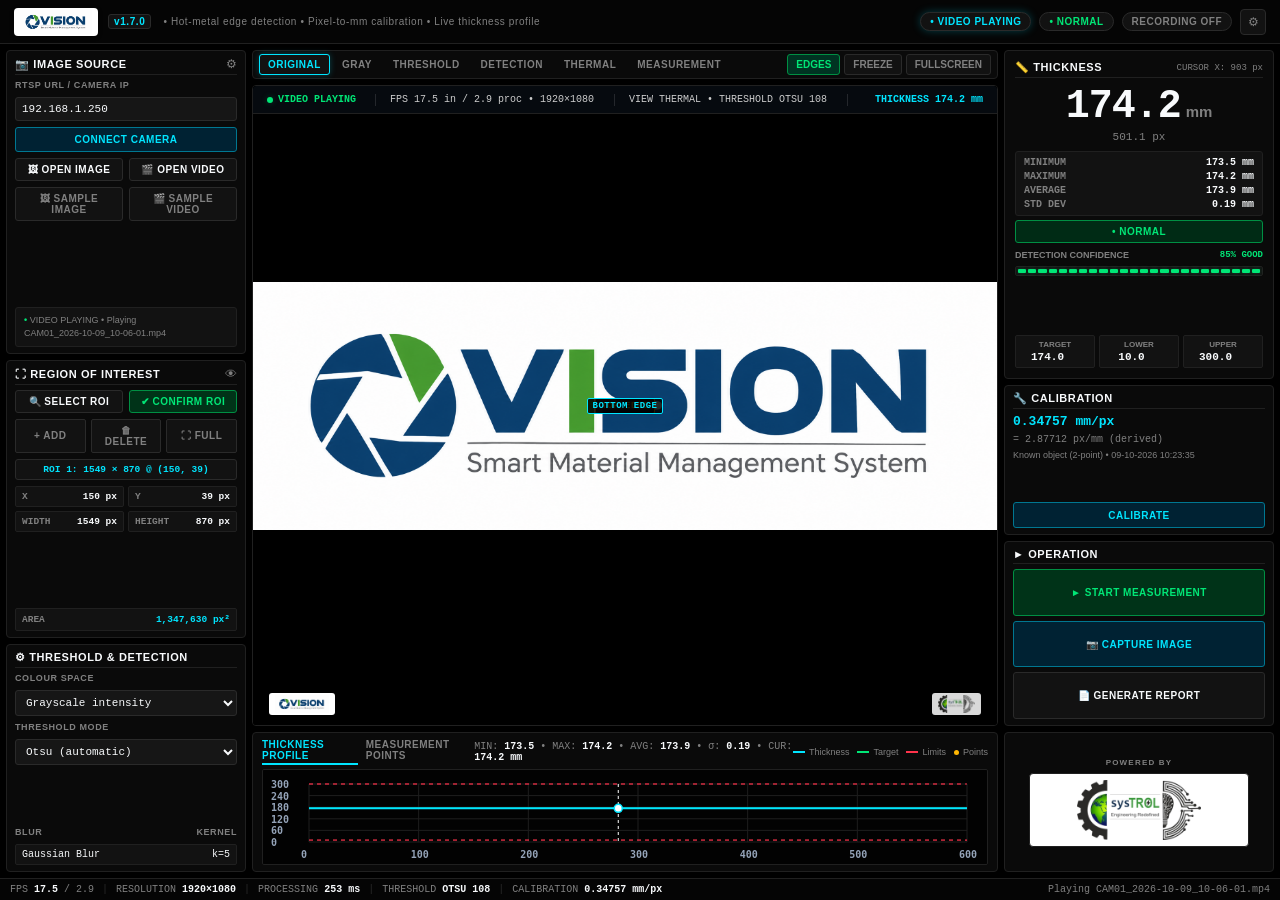
<file: orbix/web/index.html>
<!DOCTYPE html>
<html lang="en">
<head>
  <meta charset="UTF-8">
  <meta name="viewport" content="width=device-width, initial-scale=1.0">
  <title>Vision &mdash; Smart Material Management System</title>
  <link rel="icon" type="image/png" href="vision_mark.png">
  <link rel="stylesheet" href="style.css">
</head>
<body>
  <div id="app" class="app-layout">
    <header class="top-bar">
      <div class="header-left">
        <img src="Vision_logo.png" alt="Vision" class="header-logo">
        <div class="header-titles">
          <h1 class="header-title">
            <span class="version-badge" id="app-version-badge">v1.7.0</span>
            <span class="header-sub-inline">&bull; Hot-metal edge detection &bull; Pixel-to-mm calibration &bull; Live thickness profile</span>
          </h1>
        </div>
      </div>
      <div class="header-right">
        <div class="pill-badge pill-video" id="badge-video">&bull; VIDEO PLAYING</div>
        <div class="pill-badge pill-status" id="badge-status">&bull; NORMAL</div>
        <div class="pill-badge pill-rec" id="badge-rec">RECORDING OFF</div>
        <div class="settings-wrapper">
          <button class="icon-btn" id="btn-settings" title="Settings">&#9881;</button>
          <div class="settings-dropdown" id="settings-dropdown">
            <div class="dropdown-item">
              <div class="dropdown-label">
                <span class="dropdown-title">Theme</span>
                <span class="theme-status-text" id="theme-status-text">Dark</span>
              </div>
              <label class="switch">
                <input type="checkbox" id="theme-toggle-chk" checked>
                <span class="slider round"></span>
              </label>
            </div>
            <div class="dropdown-divider"></div>
            <div class="dropdown-item clickable" id="item-help">
              <span class="dropdown-title">Help &amp; Documentation</span>
              <span class="dropdown-subtext">&bull;</span>
            </div>
            <div class="dropdown-item clickable" id="item-about">
              <span class="dropdown-title">About System</span>
              <span class="dropdown-subtext" id="app-version-subtext">v1.7.0</span>
            </div>
          </div>
        </div>
      </div>
    </header>

    <div class="main-body">
      <aside class="sidebar-left">
        <section class="card">
          <div class="card-header">
            <span class="card-title">&#128247; IMAGE SOURCE</span>
            <button class="card-tool-btn" id="btn-source-config">&#9881;</button>
          </div>
          <div class="card-content">
            <label class="field-label" for="rtsp-input">RTSP URL / CAMERA IP</label>
            <input type="text" id="rtsp-input" class="text-input" value="192.168.1.250">
            <button class="btn btn-primary btn-block" id="btn-connect">CONNECT CAMERA</button>
            <div class="btn-grid-2">
              <button class="btn btn-outline" id="btn-open-image">&#128444; OPEN IMAGE</button>
              <button class="btn btn-outline" id="btn-open-video">&#127916; OPEN VIDEO</button>
            </div>
            <div class="btn-grid-2">
              <button class="btn btn-outline-alt" id="btn-sample-image">&#128444; SAMPLE IMAGE</button>
              <button class="btn btn-outline-alt" id="btn-sample-video">&#127916; SAMPLE VIDEO</button>
            </div>
            <div class="source-status-text" id="source-status-label">
              <span class="dot-green">&bull;</span> VIDEO PLAYING &bull; Playing<br>
              <span class="text-muted" id="source-filename">CAM01_2026-10-09_10-06-01.mp4</span>
            </div>
          </div>
        </section>

        <section class="card">
          <div class="card-header">
            <span class="card-title">&#9974; REGION OF INTEREST</span>
            <button class="card-tool-btn active" id="btn-toggle-roi-box" title="Show/Hide ROI Search Window">&#128065;</button>
          </div>
          <div class="card-content">
            <div class="btn-grid-2">
              <button class="btn btn-outline" id="btn-select-roi">&#128269; SELECT ROI</button>
              <button class="btn btn-success" id="btn-confirm-roi">&#10004; CONFIRM ROI</button>
            </div>
            <div class="btn-grid-3">
              <button class="btn btn-mini" id="btn-roi-add">+ ADD</button>
              <button class="btn btn-mini" id="btn-roi-del">&#128465; DELETE</button>
              <button class="btn btn-mini" id="btn-roi-full">&#9974; FULL</button>
            </div>
            <div class="roi-chip" id="roi-chip-label">ROI 1: 1549 &times; 870 @ (150, 39)</div>
            <div class="coord-grid">
              <div class="coord-item">
                <span class="coord-key">X</span>
                <span class="coord-val" id="roi-x-val">150 px</span>
              </div>
              <div class="coord-item">
                <span class="coord-key">Y</span>
                <span class="coord-val" id="roi-y-val">39 px</span>
              </div>
              <div class="coord-item">
                <span class="coord-key">WIDTH</span>
                <span class="coord-val" id="roi-w-val">1549 px</span>
              </div>
              <div class="coord-item">
                <span class="coord-key">HEIGHT</span>
                <span class="coord-val" id="roi-h-val">870 px</span>
              </div>
            </div>
            <div class="coord-area">
              <span class="coord-key">AREA</span>
              <span class="coord-val-area" id="roi-area-val">1,347,630 px&sup2;</span>
            </div>
          </div>
        </section>

        <section class="card">
          <div class="card-header">
            <span class="card-title">&#9881; THRESHOLD &amp; DETECTION</span>
          </div>
          <div class="card-content">
            <label class="field-label" for="select-colour-space">COLOUR SPACE</label>
            <select id="select-colour-space" class="select-input">
              <option value="grayscale">Grayscale intensity</option>
              <option value="hsv">HSV Luminance</option>
              <option value="lab">Lab Lightness</option>
            </select>

            <label class="field-label" for="select-thresh-mode">THRESHOLD MODE</label>
            <select id="select-thresh-mode" class="select-input">
              <option value="otsu">Otsu (automatic)</option>
              <option value="adaptive">Adaptive Gaussian</option>
              <option value="manual">Manual Slider</option>
            </select>

            <div class="blur-meta">
              <span class="field-label">BLUR</span>
              <span class="field-label">KERNEL</span>
            </div>
            <div class="blur-values">
              <span class="blur-name">Gaussian Blur</span>
              <span class="kernel-name">k=5</span>
            </div>
          </div>
        </section>
      </aside>

      <main class="center-viewport">
        <div class="viewport-toolbar">
          <div class="view-mode-tabs" id="view-mode-tabs">
            <button class="mode-tab active" data-mode="ORIGINAL">ORIGINAL</button>
            <button class="mode-tab" data-mode="GRAY">GRAY</button>
            <button class="mode-tab" data-mode="THRESHOLD">THRESHOLD</button>
            <button class="mode-tab" data-mode="DETECTION">DETECTION</button>
            <button class="mode-tab" data-mode="THERMAL">THERMAL</button>
            <button class="mode-tab" data-mode="MEASUREMENT">MEASUREMENT</button>
          </div>
          <div class="viewport-actions">
            <button class="tool-btn active" id="btn-toggle-edges">EDGES</button>
            <button class="tool-btn" id="btn-toggle-freeze">FREEZE</button>
            <button class="tool-btn" id="btn-toggle-fullscreen">FULLSCREEN</button>
          </div>
        </div>

        <div class="video-container" id="video-wrapper">
          <img id="video-stream" class="video-feed" src="Vision_logo.png" alt="Live Feed">
          <svg id="caliper-overlay" class="caliper-svg"></svg>
          
          <div class="video-hud-overlay" id="video-hud">
            <div class="hud-item hud-status"><span class="hud-dot"></span> <span id="hud-status-text">VIDEO PLAYING</span></div>
            <div class="hud-item" id="hud-fps-text">FPS 17.5 in / 2.9 proc &bull; 1920&times;1080</div>
            <div class="hud-item" id="hud-mode-text">VIEW THERMAL &bull; THRESHOLD OTSU 108</div>
            <div class="hud-item hud-thick" id="hud-thick-text">THICKNESS 174.2 mm</div>
          </div>

          <div class="edge-track-label top-label" id="label-top-edge">TOP EDGE</div>
          <div class="edge-track-label bot-label" id="label-bot-edge">BOTTOM EDGE</div>

          <div id="caliper-tooltip" class="floating-tooltip">
            <div class="tt-row"><span class="tt-label">X:</span> <span id="tt-x">903</span> px &nbsp; <span class="tt-label">Y:</span> <span id="tt-y">652</span> px</div>
            <div class="tt-row"><span class="tt-label">Top:</span> <span id="tt-top">340.2</span> px &nbsp; <span class="tt-label">Bottom:</span> <span id="tt-bot">841.3</span> px</div>
            <div class="tt-row"><span class="tt-label">Thickness:</span> <span id="tt-px">501.1</span> px</div>
            <div class="tt-row tt-highlight"><span class="tt-label">Thickness:</span> <span id="tt-mm">174.2</span> mm</div>
          </div>

          <div class="watermark-brand">
            <img src="Vision_logo.png" alt="Vision" class="watermark-brand-logo">
            <span class="watermark-brand-text">VISION</span>
          </div>
          <div class="watermark-powered"><img src="systrol_logo.png" alt="Systrol" class="watermark-logo"></div>
        </div>
      </main>

      <aside class="sidebar-right">
        <section class="card card-thickness">
          <div class="card-header">
            <span class="card-title">&#128207; THICKNESS</span>
            <span class="card-sub-info" id="cursor-pos-label">CURSOR X: 903 px</span>
          </div>
          <div class="thickness-hero">
            <span class="thickness-big" id="readout-mm">174.2</span>
            <span class="thickness-unit">mm</span>
          </div>
          <div class="thickness-px-sub" id="readout-px">501.1 px</div>

          <div class="stats-table">
            <div class="stat-row">
              <span class="stat-name">MINIMUM</span>
              <span class="stat-val" id="stat-min">173.5 mm</span>
            </div>
            <div class="stat-row">
              <span class="stat-name">MAXIMUM</span>
              <span class="stat-val" id="stat-max">174.2 mm</span>
            </div>
            <div class="stat-row">
              <span class="stat-name">AVERAGE</span>
              <span class="stat-val" id="stat-avg">173.9 mm</span>
            </div>
            <div class="stat-row">
              <span class="stat-name">STD DEV</span>
              <span class="stat-val" id="stat-std">0.19 mm</span>
            </div>
          </div>

          <div class="status-banner banner-normal" id="spec-status-banner">
            <div class="banner-title" id="banner-title-text">&bull; NORMAL</div>
            <div class="banner-sub" id="banner-sub-text" style="display: none;"></div>
          </div>

          <div class="gauge-label">
            <span>DETECTION CONFIDENCE</span>
            <span class="gauge-pct" id="conf-pct">85% GOOD</span>
          </div>
          <div class="led-bar" id="led-confidence-bar"></div>

          <div class="limits-grid">
            <div class="limit-item">
              <span class="limit-lbl">TARGET</span>
              <input type="number" step="0.1" class="limit-input" id="lim-target-input" value="174.0">
            </div>
            <div class="limit-item">
              <span class="limit-lbl">LOWER</span>
              <input type="number" step="0.1" class="limit-input" id="lim-lower-input" value="10.0">
            </div>
            <div class="limit-item">
              <span class="limit-lbl">UPPER</span>
              <input type="number" step="0.1" class="limit-input" id="lim-upper-input" value="300.0">
            </div>
          </div>
        </section>

        <section class="card">
          <div class="card-header">
            <span class="card-title">&#128295; CALIBRATION</span>
          </div>
          <div class="card-content">
            <div class="calib-val" id="calib-mm-px">0.34757 mm/px</div>
            <div class="calib-derived" id="calib-px-mm">= 2.87712 px/mm (derived)</div>
            <div class="calib-meta">Known object (2-point) &bull; <span id="calib-date">09-10-2026 10:23:35</span></div>
            <button class="btn btn-primary btn-block" id="btn-calibrate">CALIBRATE</button>
          </div>
        </section>

        <section class="card">
          <div class="card-header">
            <span class="card-title">&#9658; OPERATION</span>
          </div>
          <div class="card-content operation-btns">
            <button class="btn btn-success btn-block" id="btn-start-meas">&#9658; START MEASUREMENT</button>
            <button class="btn btn-primary btn-block" id="btn-capture">&#128247; CAPTURE IMAGE</button>
            <button class="btn btn-outline btn-block" id="btn-report">&#128196; GENERATE REPORT</button>
          </div>
        </section>
      </aside>

      <div class="profile-card">
        <div class="profile-header">
          <div class="profile-tabs">
            <span class="prof-tab active">THICKNESS PROFILE</span>
            <span class="prof-tab">MEASUREMENT POINTS</span>
          </div>
          <div class="profile-metrics-summary" id="profile-summary">
            MIN: <span id="prof-min">173.5</span> &bull; MAX: <span id="prof-max">174.2</span> &bull; AVG: <span id="prof-avg">173.9</span> &bull; &sigma;: <span id="prof-std">0.19</span> &bull; CUR: <span id="prof-cur">174.2 mm</span>
          </div>
          <div class="profile-legend">
            <span class="legend-item"><span class="leg-line line-thick"></span> Thickness</span>
            <span class="legend-item"><span class="leg-line line-target"></span> Target</span>
            <span class="legend-item"><span class="leg-line line-limit"></span> Limits</span>
            <span class="legend-item"><span class="leg-dot"></span> Points</span>
          </div>
        </div>
        <div class="chart-wrapper">
          <canvas id="profile-chart" class="profile-canvas" width="1200" height="150"></canvas>
          <div id="points-table-wrapper" class="points-table-container" style="display: none;">
            <table class="scada-table" id="points-table">
              <thead>
                <tr>
                  <th>POINT</th>
                  <th>POS X (PX)</th>
                  <th>TOP EDGE (Y)</th>
                  <th>BOTTOM EDGE (Y)</th>
                  <th>THICKNESS (PX)</th>
                  <th>THICKNESS (MM)</th>
                  <th>STATUS</th>
                </tr>
              </thead>
              <tbody id="points-table-body">
              </tbody>
            </table>
          </div>
        </div>
      </div>

      <div class="bottom-right-branding">
        <span class="branding-caption">POWERED BY</span>
        <div class="branding-logo-box">
          <img src="systrol_ico_logo.png" alt="sysTROL" class="branding-logo">
        </div>
      </div>
    </div>

    <footer class="bottom-status-bar">
      <div class="status-left">
        <span>FPS <strong id="status-fps">17.5</strong> / 2.9</span>
        <span class="sep">|</span>
        <span>RESOLUTION <strong id="status-res">1920&times;1080</strong></span>
        <span class="sep">|</span>
        <span>PROCESSING <strong id="status-proc">253 ms</strong></span>
        <span class="sep">|</span>
        <span>THRESHOLD <strong id="status-thresh">OTSU 108</strong></span>
        <span class="sep">|</span>
        <span>CALIBRATION <strong id="status-calib">0.34757 mm/px</strong></span>
      </div>
      <div class="status-right" id="status-source-name">
        Playing CAM01_2026-10-09_10-06-01.mp4
      </div>
    </footer>
    <div class="scada-modal-backdrop" id="scada-modal-backdrop" style="display: none;">
      <div class="scada-modal-window" id="scada-modal-window">
        <div class="modal-sticky-watermark" id="modal-sticky-watermark"></div>
        <div class="scada-modal-header">
          <div class="scada-modal-title" id="scada-modal-title">SYSTEM MODAL</div>
          <button class="scada-modal-close" id="scada-modal-close">&times;</button>
        </div>
        <div class="scada-modal-body" id="scada-modal-body">
        </div>
        <div class="scada-modal-footer">
          <button class="btn btn-primary" id="btn-modal-open-pdf" style="display: none; margin-right: auto;">&#128196; OPEN PRINTABLE MANUAL (PDF)</button>
          <button class="btn btn-outline" id="scada-modal-ok">CLOSE</button>
        </div>
      </div>
    </div>
  </div>

  <script src="app.js"></script>
</body>
</html>
</file>
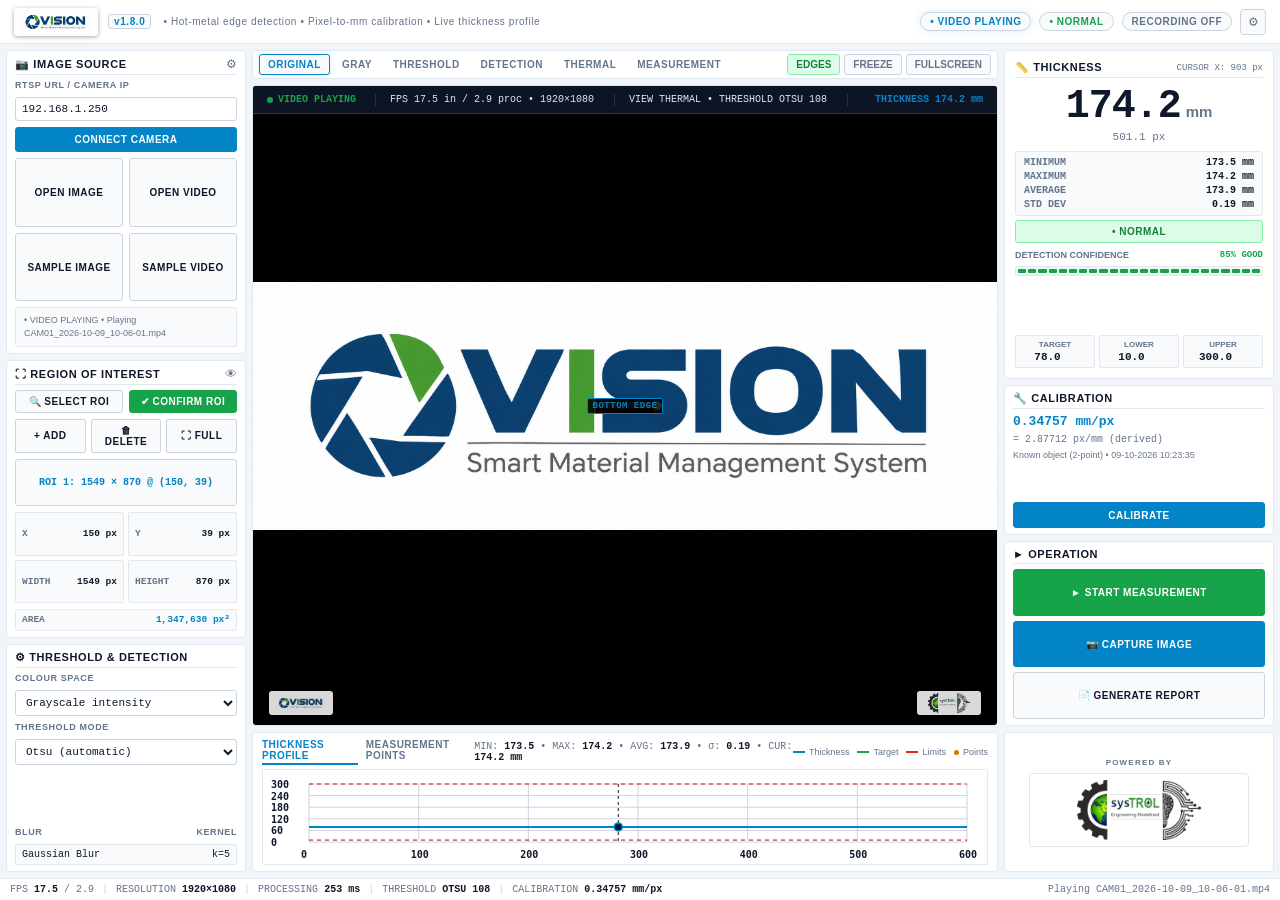
<file: vision/web/index.html>
<!DOCTYPE html>
<html lang="en" data-theme="light">
<head>
  <meta charset="UTF-8">
  <meta name="viewport" content="width=device-width, initial-scale=1.0">
  <title>Vision &mdash; Smart Material Management System</title>
  <link rel="icon" type="image/png" href="vision_mark.png">
  <link rel="stylesheet" href="style.css">
</head>
<body>
  <div id="app" class="app-layout">
    <header class="top-bar">
      <div class="header-left">
        <img src="Vision_logo.png" alt="Vision" class="header-logo">
        <div class="header-titles">
          <h1 class="header-title">
            <span class="version-badge" id="app-version-badge">v1.8.0</span>
            <span class="header-sub-inline">&bull; Hot-metal edge detection &bull; Pixel-to-mm calibration &bull; Live thickness profile</span>
          </h1>
        </div>
      </div>
      <div class="header-right">
        <div class="pill-badge pill-video" id="badge-video">&bull; VIDEO PLAYING</div>
        <div class="pill-badge pill-status" id="badge-status">&bull; NORMAL</div>
        <div class="pill-badge pill-rec" id="badge-rec">RECORDING OFF</div>
        <div class="settings-wrapper">
          <button class="icon-btn" id="btn-settings" title="Settings">&#9881;</button>
          <div class="settings-dropdown" id="settings-dropdown">
            <div class="dropdown-item">
              <div class="dropdown-label">
                <span class="dropdown-title">Theme</span>
                <span class="theme-status-text" id="theme-status-text">Light</span>
              </div>
              <label class="switch">
                <input type="checkbox" id="theme-toggle-chk">
                <span class="slider round"></span>
              </label>
            </div>
            <div class="dropdown-divider"></div>
            <div class="dropdown-item clickable" id="item-help">
              <span class="dropdown-title">Help &amp; Documentation</span>
              <span class="dropdown-subtext">&gt;</span>
            </div>
            <div class="dropdown-item clickable" id="item-about">
              <span class="dropdown-title">Author &ndash; Aditya Singh</span>
              <span class="dropdown-subtext" id="app-version-subtext">v1.8.0</span>
            </div>
          </div>
        </div>
      </div>
    </header>

    <div class="main-body">
      <aside class="sidebar-left">
        <section class="card">
          <div class="card-header">
            <span class="card-title">&#128247; IMAGE SOURCE</span>
            <button class="card-tool-btn" id="btn-source-config">&#9881;</button>
          </div>
          <div class="card-content">
            <label class="field-label" for="rtsp-input">RTSP URL / CAMERA IP</label>
            <input type="text" id="rtsp-input" class="text-input" value="192.168.1.250">
            <button class="btn btn-primary btn-block" id="btn-connect">CONNECT CAMERA</button>
            <div class="source-btn-grid">
              <button class="btn btn-outline" id="btn-open-image">OPEN IMAGE</button>
              <button class="btn btn-outline" id="btn-open-video">OPEN VIDEO</button>
              <button class="btn btn-outline-alt" id="btn-sample-image">SAMPLE IMAGE</button>
              <button class="btn btn-outline-alt" id="btn-sample-video">SAMPLE VIDEO</button>
            </div>
            <div class="source-status-text" id="source-status-label">
              <span class="dot-green">&bull;</span> VIDEO PLAYING &bull; Playing<br>
              <span class="text-muted" id="source-filename">CAM01_2026-10-09_10-06-01.mp4</span>
            </div>
          </div>
        </section>

        <section class="card">
          <div class="card-header">
            <span class="card-title">&#9974; REGION OF INTEREST</span>
            <button class="card-tool-btn active" id="btn-toggle-roi-box" title="Show/Hide ROI Search Window">&#128065;</button>
          </div>
          <div class="card-content">
            <div class="btn-grid-2">
              <button class="btn btn-outline" id="btn-select-roi">&#128269; SELECT ROI</button>
              <button class="btn btn-success" id="btn-confirm-roi">&#10004; CONFIRM ROI</button>
            </div>
            <div class="btn-grid-3">
              <button class="btn btn-mini" id="btn-roi-add">+ ADD</button>
              <button class="btn btn-mini" id="btn-roi-del">&#128465; DELETE</button>
              <button class="btn btn-mini" id="btn-roi-full">&#9974; FULL</button>
            </div>
            <div class="roi-chip" id="roi-chip-label">ROI 1: 1549 &times; 870 @ (150, 39)</div>
            <div class="coord-grid">
              <div class="coord-item">
                <span class="coord-key">X</span>
                <span class="coord-val" id="roi-x-val">150 px</span>
              </div>
              <div class="coord-item">
                <span class="coord-key">Y</span>
                <span class="coord-val" id="roi-y-val">39 px</span>
              </div>
              <div class="coord-item">
                <span class="coord-key">WIDTH</span>
                <span class="coord-val" id="roi-w-val">1549 px</span>
              </div>
              <div class="coord-item">
                <span class="coord-key">HEIGHT</span>
                <span class="coord-val" id="roi-h-val">870 px</span>
              </div>
            </div>
            <div class="coord-area">
              <span class="coord-key">AREA</span>
              <span class="coord-val-area" id="roi-area-val">1,347,630 px&sup2;</span>
            </div>
          </div>
        </section>

        <section class="card">
          <div class="card-header">
            <span class="card-title">&#9881; THRESHOLD &amp; DETECTION</span>
          </div>
          <div class="card-content">
            <label class="field-label" for="select-colour-space">COLOUR SPACE</label>
            <select id="select-colour-space" class="select-input">
              <option value="grayscale">Grayscale intensity</option>
              <option value="hsv">HSV Luminance</option>
              <option value="lab">Lab Lightness</option>
            </select>

            <label class="field-label" for="select-thresh-mode">THRESHOLD MODE</label>
            <select id="select-thresh-mode" class="select-input">
              <option value="otsu">Otsu (automatic)</option>
              <option value="adaptive">Adaptive Gaussian</option>
              <option value="manual">Manual Slider</option>
            </select>

            <div class="thresh-slider-box" id="manual-thresh-container" style="display: none;">
              <div class="thresh-slider-header">
                <span class="field-label">THRESHOLD VALUE</span>
                <span class="thresh-val-badge" id="manual-thresh-val">128</span>
              </div>
              <input type="range" id="input-manual-thresh" min="1" max="254" value="128" class="thresh-slider">
            </div>

            <div class="blur-meta">
              <span class="field-label">BLUR</span>
              <span class="field-label">KERNEL</span>
            </div>
            <div class="blur-values">
              <span class="blur-name">Gaussian Blur</span>
              <span class="kernel-name">k=5</span>
            </div>
          </div>
        </section>
      </aside>

      <main class="center-viewport">
        <div class="viewport-toolbar">
          <div class="view-mode-tabs" id="view-mode-tabs">
            <button class="mode-tab active" data-mode="ORIGINAL">ORIGINAL</button>
            <button class="mode-tab" data-mode="GRAY">GRAY</button>
            <button class="mode-tab" data-mode="THRESHOLD">THRESHOLD</button>
            <button class="mode-tab" data-mode="DETECTION">DETECTION</button>
            <button class="mode-tab" data-mode="THERMAL">THERMAL</button>
            <button class="mode-tab" data-mode="MEASUREMENT">MEASUREMENT</button>
          </div>
          <div class="viewport-actions">
            <button class="tool-btn active" id="btn-toggle-edges">EDGES</button>
            <button class="tool-btn" id="btn-toggle-freeze">FREEZE</button>
            <button class="tool-btn" id="btn-toggle-fullscreen">FULLSCREEN</button>
          </div>
        </div>

        <div class="video-container" id="video-wrapper">
          <img id="video-stream" class="video-feed" src="Vision_logo.png" alt="Live Feed">
          <svg id="caliper-overlay" class="caliper-svg"></svg>
          
          <div class="video-hud-overlay" id="video-hud">
            <div class="hud-item hud-status"><span class="hud-dot"></span> <span id="hud-status-text">VIDEO PLAYING</span></div>
            <div class="hud-item" id="hud-fps-text">FPS 17.5 in / 2.9 proc &bull; 1920&times;1080</div>
            <div class="hud-item" id="hud-mode-text">VIEW THERMAL &bull; THRESHOLD OTSU 108</div>
            <div class="hud-item hud-thick" id="hud-thick-text">THICKNESS 174.2 mm</div>
          </div>

          <div class="edge-track-label top-label" id="label-top-edge">TOP EDGE</div>
          <div class="edge-track-label bot-label" id="label-bot-edge">BOTTOM EDGE</div>

          <div id="caliper-tooltip" class="floating-tooltip">
            <div class="tt-row"><span class="tt-label">X:</span> <span id="tt-x">903</span> px &nbsp; <span class="tt-label">Y:</span> <span id="tt-y">652</span> px</div>
            <div class="tt-row"><span class="tt-label">Top:</span> <span id="tt-top">340.2</span> px &nbsp; <span class="tt-label">Bottom:</span> <span id="tt-bot">841.3</span> px</div>
            <div class="tt-row"><span class="tt-label">Thickness:</span> <span id="tt-px">501.1</span> px</div>
            <div class="tt-row tt-highlight"><span class="tt-label">Thickness:</span> <span id="tt-mm">174.2</span> mm</div>
          </div>

          <div class="watermark-brand">
            <img src="Vision_logo.png" alt="Vision" class="watermark-brand-logo">
            <span class="watermark-brand-text">VISION</span>
          </div>
          <div class="watermark-powered"><img src="systrol_logo.png" alt="Systrol" class="watermark-logo"></div>
        </div>
      </main>

      <aside class="sidebar-right">
        <section class="card card-thickness">
          <div class="card-header">
            <span class="card-title">&#128207; THICKNESS</span>
            <span class="card-sub-info" id="cursor-pos-label">CURSOR X: 903 px</span>
          </div>
          <div class="thickness-hero">
            <span class="thickness-big" id="readout-mm">174.2</span>
            <span class="thickness-unit">mm</span>
          </div>
          <div class="thickness-px-sub" id="readout-px">501.1 px</div>

          <div class="stats-table">
            <div class="stat-row">
              <span class="stat-name">MINIMUM</span>
              <span class="stat-val" id="stat-min">173.5 mm</span>
            </div>
            <div class="stat-row">
              <span class="stat-name">MAXIMUM</span>
              <span class="stat-val" id="stat-max">174.2 mm</span>
            </div>
            <div class="stat-row">
              <span class="stat-name">AVERAGE</span>
              <span class="stat-val" id="stat-avg">173.9 mm</span>
            </div>
            <div class="stat-row">
              <span class="stat-name">STD DEV</span>
              <span class="stat-val" id="stat-std">0.19 mm</span>
            </div>
          </div>

          <div class="status-banner banner-normal" id="spec-status-banner">
            <div class="banner-title" id="banner-title-text">&bull; NORMAL</div>
            <div class="banner-sub" id="banner-sub-text" style="display: none;"></div>
          </div>

          <div class="gauge-label">
            <span>DETECTION CONFIDENCE</span>
            <span class="gauge-pct" id="conf-pct">85% GOOD</span>
          </div>
          <div class="led-bar" id="led-confidence-bar"></div>

          <div class="limits-grid">
            <div class="limit-item">
              <span class="limit-lbl">TARGET</span>
              <input type="number" step="0.1" class="limit-input" id="lim-target-input" value="78.0">
            </div>
            <div class="limit-item">
              <span class="limit-lbl">LOWER</span>
              <input type="number" step="0.1" class="limit-input" id="lim-lower-input" value="10.0">
            </div>
            <div class="limit-item">
              <span class="limit-lbl">UPPER</span>
              <input type="number" step="0.1" class="limit-input" id="lim-upper-input" value="300.0">
            </div>
          </div>
        </section>

        <section class="card">
          <div class="card-header">
            <span class="card-title">&#128295; CALIBRATION</span>
          </div>
          <div class="card-content">
            <div class="calib-val" id="calib-mm-px">0.34757 mm/px</div>
            <div class="calib-derived" id="calib-px-mm">= 2.87712 px/mm (derived)</div>
            <div class="calib-meta">Known object (2-point) &bull; <span id="calib-date">09-10-2026 10:23:35</span></div>
            <button class="btn btn-primary btn-block" id="btn-calibrate">CALIBRATE</button>
          </div>
        </section>

        <section class="card">
          <div class="card-header">
            <span class="card-title">&#9658; OPERATION</span>
          </div>
          <div class="card-content operation-btns">
            <button class="btn btn-success btn-block" id="btn-start-meas">&#9658; START MEASUREMENT</button>
            <button class="btn btn-primary btn-block" id="btn-capture">&#128247; CAPTURE IMAGE</button>
            <button class="btn btn-outline btn-block" id="btn-report">&#128196; GENERATE REPORT</button>
          </div>
        </section>
      </aside>

      <div class="profile-card">
        <div class="profile-header">
          <div class="profile-tabs">
            <span class="prof-tab active">THICKNESS PROFILE</span>
            <span class="prof-tab">MEASUREMENT POINTS</span>
          </div>
          <div class="profile-metrics-summary" id="profile-summary">
            MIN: <span id="prof-min">173.5</span> &bull; MAX: <span id="prof-max">174.2</span> &bull; AVG: <span id="prof-avg">173.9</span> &bull; &sigma;: <span id="prof-std">0.19</span> &bull; CUR: <span id="prof-cur">174.2 mm</span>
          </div>
          <div class="profile-legend">
            <span class="legend-item"><span class="leg-line line-thick"></span> Thickness</span>
            <span class="legend-item"><span class="leg-line line-target"></span> Target</span>
            <span class="legend-item"><span class="leg-line line-limit"></span> Limits</span>
            <span class="legend-item"><span class="leg-dot"></span> Points</span>
          </div>
        </div>
        <div class="chart-wrapper">
          <canvas id="profile-chart" class="profile-canvas" width="1200" height="150"></canvas>
          <div id="points-table-wrapper" class="points-table-container" style="display: none;">
            <table class="scada-table" id="points-table">
              <thead>
                <tr>
                  <th>POINT</th>
                  <th>POS X (PX)</th>
                  <th>TOP EDGE (Y)</th>
                  <th>BOTTOM EDGE (Y)</th>
                  <th>THICKNESS (PX)</th>
                  <th>THICKNESS (MM)</th>
                  <th>STATUS</th>
                </tr>
              </thead>
              <tbody id="points-table-body">
              </tbody>
            </table>
          </div>
        </div>
      </div>

      <div class="bottom-right-branding">
        <span class="branding-caption">POWERED BY</span>
        <div class="branding-logo-box">
          <img src="systrol_ico_logo.png" alt="sysTROL" class="branding-logo">
        </div>
      </div>
    </div>

    <footer class="bottom-status-bar">
      <div class="status-left">
        <span>FPS <strong id="status-fps">17.5</strong> / 2.9</span>
        <span class="sep">|</span>
        <span>RESOLUTION <strong id="status-res">1920&times;1080</strong></span>
        <span class="sep">|</span>
        <span>PROCESSING <strong id="status-proc">253 ms</strong></span>
        <span class="sep">|</span>
        <span>THRESHOLD <strong id="status-thresh">OTSU 108</strong></span>
        <span class="sep">|</span>
        <span>CALIBRATION <strong id="status-calib">0.34757 mm/px</strong></span>
      </div>
      <div class="status-right" id="status-source-name">
        Playing CAM01_2026-10-09_10-06-01.mp4
      </div>
    </footer>
    <div class="scada-modal-backdrop" id="scada-modal-backdrop" style="display: none;">
      <div class="scada-modal-window" id="scada-modal-window">
        <div class="modal-sticky-watermark" id="modal-sticky-watermark"></div>
        <div class="scada-modal-header">
          <div class="scada-modal-title" id="scada-modal-title">SYSTEM MODAL</div>
          <button class="scada-modal-close" id="scada-modal-close">&times;</button>
        </div>
        <div class="scada-modal-body" id="scada-modal-body">
        </div>
        <div class="scada-modal-footer">
          <button class="btn btn-primary" id="btn-modal-open-pdf" style="display: none; margin-right: auto;">&#128196; OPEN PRINTABLE MANUAL (PDF)</button>
          <button class="btn btn-outline" id="scada-modal-ok">CLOSE</button>
        </div>
      </div>
    </div>
  </div>

  <script src="app.js"></script>
</body>
</html>
</file>
<file: orbix/web/style.css>
* {
  box-sizing: border-box;
  margin: 0;
  padding: 0;
  -webkit-font-smoothing: antialiased;
  -moz-osx-font-smoothing: grayscale;
}

:root,
[data-theme="dark"] {
  --bg-main: #000000;
  --bg-topbar: #050505;
  --bg-card: #0a0a0a;
  --bg-card-sub: #121212;
  --bg-input: #161616;
  --border-card: #202020;
  --border-sub: #2a2a2a;
  --border-focus: #00e5ff;
  --text-main: #f8fafc;
  --text-muted: #808080;
  --text-dim: #555555;
  --cyan-primary: #00b4d8;
  --cyan-accent: #00e5ff;
  --cyan-glow: rgba(0, 229, 255, 0.25);
  --cyan-dim: #007791;
  --green-success: #00e676;
  --green-glow: rgba(0, 230, 118, 0.25);
  --yellow-caliper: #ffb703;
  --yellow-glow: rgba(255, 183, 3, 0.35);
  --red-alert: #ff334b;
  --red-glow: rgba(255, 51, 75, 0.3);
  --amber-warn: #ff9100;
  --font-sans: "Segoe UI", -apple-system, BlinkMacSystemFont, Roboto, "Helvetica Neue", Arial, sans-serif;
  --font-mono: "Segoe UI Mono", "Cascadia Code", Consolas, "Courier New", monospace;
  --col-left: 240px;
  --col-right: 270px;
  --row-bottom: 140px;
  --layout-gap: 6px;
}

[data-theme="light"] {
  --bg-main: #f1f5f9;
  --bg-topbar: #ffffff;
  --bg-card: #ffffff;
  --bg-card-sub: #f8fafc;
  --bg-input: #ffffff;
  --border-card: #e2e8f0;
  --border-sub: #cbd5e1;
  --border-focus: #0284c7;
  --text-main: #0f172a;
  --text-muted: #64748b;
  --text-dim: #94a3b8;
  --cyan-primary: #0284c7;
  --cyan-accent: #0284c7;
  --cyan-glow: rgba(2, 132, 199, 0.15);
  --cyan-dim: #0369a1;
  --green-success: #16a34a;
  --green-glow: rgba(22, 163, 74, 0.15);
  --yellow-caliper: #d97706;
  --yellow-glow: rgba(217, 119, 6, 0.2);
  --red-alert: #dc2626;
  --red-glow: rgba(220, 38, 38, 0.2);
  --amber-warn: #d97706;
  --font-sans: -apple-system, BlinkMacSystemFont, "Segoe UI", Roboto, "Helvetica Neue", Arial, sans-serif;
  --font-mono: "Segoe UI Mono", "Cascadia Code", Consolas, "Courier New", monospace;
}

html, body {
  width: 100%;
  height: 100%;
  overflow: hidden;
  background-color: var(--bg-main);
  color: var(--text-main);
  font-family: var(--font-sans);
  font-size: 12px;
  user-select: none;
}

.app-layout {
  display: flex;
  flex-direction: column;
  width: 100vw;
  height: 100vh;
  background-color: var(--bg-main);
}

.top-bar {
  display: flex;
  justify-content: space-between;
  align-items: center;
  height: 44px;
  padding: 0 14px;
  background-color: var(--bg-topbar);
  border-bottom: 1px solid var(--border-card);
  flex-shrink: 0;
}

.header-left {
  display: flex;
  align-items: center;
  gap: 10px;
}

.header-logo {
  height: 28px;
  width: auto;
  object-fit: contain;
  background: #ffffff;
  padding: 2px 6px;
  border-radius: 4px;
  box-shadow: 0 1px 4px rgba(0, 0, 0, 0.35);
}

.header-titles {
  display: flex;
  align-items: center;
}

.header-title {
  font-size: 12px;
  font-weight: 700;
  letter-spacing: 0.6px;
  color: var(--text-main);
  display: flex;
  align-items: center;
  gap: 6px;
  white-space: nowrap;
}

.version-badge {
  font-size: 10px;
  font-weight: 600;
  color: var(--cyan-accent);
  background: var(--bg-card-sub);
  border: 1px solid var(--border-sub);
  padding: 1px 5px;
  border-radius: 3px;
}

.header-sub-inline {
  font-size: 10px;
  font-weight: 400;
  color: var(--text-muted);
  margin-left: 6px;
  white-space: nowrap;
}


.header-right {
  display: flex;
  align-items: center;
  gap: 8px;
}

.pill-badge {
  padding: 3px 9px;
  border-radius: 12px;
  font-size: 10px;
  font-weight: 700;
  letter-spacing: 0.5px;
  border: 1px solid transparent;
}

.pill-video {
  background: var(--bg-card-sub);
  color: var(--cyan-accent);
  border: 1px solid var(--border-sub);
  box-shadow: 0 0 8px var(--cyan-glow);
}

.pill-status {
  background: var(--bg-card-sub);
  color: var(--green-success);
  border: 1px solid var(--border-sub);
}

.pill-status.out-of-spec {
  color: var(--red-alert);
  border-color: var(--red-alert);
  box-shadow: 0 0 8px var(--red-glow);
}

.pill-rec {
  background: var(--bg-card-sub);
  color: var(--text-muted);
  border: 1px solid var(--border-sub);
  cursor: pointer;
  user-select: none;
  transition: all 0.2s ease;
}

.pill-rec:hover {
  border-color: var(--border-focus);
}

.pill-rec.recording-active {
  background: rgba(220, 38, 38, 0.2);
  color: #ff334b;
  border-color: #ff334b;
  box-shadow: 0 0 10px rgba(255, 51, 75, 0.5);
  animation: recPulse 1.2s infinite ease-in-out;
}

@keyframes recPulse {
  0% { opacity: 1; transform: scale(1); }
  50% { opacity: 0.7; transform: scale(1.03); }
  100% { opacity: 1; transform: scale(1); }
}

.digital-clock {
  font-family: var(--font-mono);
  font-size: 11px;
  font-weight: 700;
  color: var(--text-main);
  background: var(--bg-card-sub);
  padding: 3px 8px;
  border-radius: 4px;
  border: 1px solid var(--border-sub);
  letter-spacing: 0.5px;
}

.icon-btn {
  background: var(--bg-card-sub);
  border: 1px solid var(--border-sub);
  color: var(--text-muted);
  width: 26px;
  height: 26px;
  border-radius: 4px;
  cursor: pointer;
  display: flex;
  align-items: center;
  justify-content: center;
  font-size: 12px;
  transition: all 0.15s ease;
}

.icon-btn:hover {
  color: var(--cyan-accent);
  border-color: var(--border-focus);
}

.main-body {
  display: grid;
  grid-template-columns: var(--col-left, 240px) 1fr var(--col-right, 270px);
  grid-template-rows: 1fr var(--row-bottom, 140px);
  flex: 1;
  min-height: 0;
  background-color: var(--bg-main);
  gap: var(--layout-gap, 6px);
  padding: var(--layout-gap, 6px);
}

.sidebar-left {
  grid-column: 1;
  grid-row: 1 / span 2;
  display: flex;
  flex-direction: column;
  gap: 6px;
  overflow-y: hidden;
  min-height: 0;
  height: 100%;
}

.sidebar-left .card {
  display: flex;
  flex-direction: column;
  min-height: 0;
}

.sidebar-left .card:nth-child(1) {
  flex: 1.15;
}

.sidebar-left .card:nth-child(2) {
  flex: 1.05;
}

.sidebar-left .card:nth-child(3) {
  flex: 0.85;
}

.sidebar-left .card .card-content {
  flex: 1;
  display: flex;
  flex-direction: column;
  min-height: 0;
  gap: 6px;
}

.sidebar-left .text-input,
.sidebar-left .select-input {
  padding: 5px 6px;
}

.sidebar-left .btn {
  padding: 5px 8px;
}

.sidebar-left #btn-connect {
  padding: 6px 8px;
}

.sidebar-left .card:nth-child(1) .source-status-text {
  margin-top: auto;
}

.sidebar-left .card:nth-child(2) .coord-area {
  margin-top: auto;
}

.sidebar-left .card:nth-child(3) .blur-meta {
  margin-top: auto;
}

.center-viewport {
  grid-column: 2;
  grid-row: 1;
  display: flex;
  flex-direction: column;
  gap: 6px;
  min-width: 0;
  min-height: 0;
}

.sidebar-right {
  grid-column: 3;
  grid-row: 1;
  display: flex;
  flex-direction: column;
  gap: 6px;
  overflow-y: hidden;
  min-height: 0;
  height: 100%;
}

.sidebar-right .card {
  display: flex;
  flex-direction: column;
  min-height: 0;
}

.sidebar-right .card:nth-child(1) {
  flex: 1.8;
}

.sidebar-right .card:nth-child(2) {
  flex: 0.8;
}

.sidebar-right .card:nth-child(3) {
  flex: 1;
}

.sidebar-right .card .card-content {
  flex: 1;
  display: flex;
  flex-direction: column;
  min-height: 0;
}

.sidebar-right .card:nth-child(1) .limits-grid {
  margin-top: auto;
}

.sidebar-right .card:nth-child(2) #btn-calibrate {
  margin-top: auto;
  min-height: 26px;
}

.sidebar-right .card:nth-child(3) .operation-btns {
  flex: 1;
  display: flex;
  flex-direction: column;
  justify-content: space-between;
}

.sidebar-right .card:nth-child(3) .operation-btns .btn {
  flex: 1;
  min-height: 28px;
}


.card {
  background: var(--bg-card);
  border: 1px solid var(--border-card);
  border-radius: 4px;
  padding: 6px 8px;
  display: flex;
  flex-direction: column;
  gap: 4px;
}

.card-header {
  display: flex;
  justify-content: space-between;
  align-items: center;
  padding-bottom: 3px;
  border-bottom: 1px solid var(--border-card);
}

.card-content {
  display: flex;
  flex-direction: column;
  gap: 5px;
  padding-top: 1px;
}

.card-title {
  font-size: 11px;
  font-weight: 700;
  color: var(--text-main);
  letter-spacing: 0.6px;
  display: flex;
  align-items: center;
  gap: 6px;
}

.card-tool-btn {
  background: transparent;
  border: none;
  color: var(--text-muted);
  cursor: pointer;
  font-size: 12px;
}

.card-tool-btn:hover {
  color: var(--cyan-accent);
}

.field-label {
  display: block;
  font-size: 9px;
  font-weight: 700;
  letter-spacing: 0.6px;
  color: var(--text-muted);
  text-transform: uppercase;
  margin-bottom: 1px;
}

.text-input,
.select-input {
  width: 100%;
  background: var(--bg-input);
  border: 1px solid var(--border-sub);
  color: var(--text-main);
  padding: 4px 6px;
  border-radius: 3px;
  font-size: 11px;
  font-family: var(--font-mono);
  outline: none;
  transition: border-color 0.15s;
}

.text-input:focus,
.select-input:focus {
  border-color: var(--border-focus);
  box-shadow: 0 0 6px var(--cyan-glow);
}

.btn {
  display: inline-flex;
  align-items: center;
  justify-content: center;
  gap: 4px;
  padding: 4px 8px;
  font-size: 10px;
  font-weight: 700;
  letter-spacing: 0.5px;
  border-radius: 3px;
  border: 1px solid transparent;
  cursor: pointer;
  transition: all 0.15s ease;
  user-select: none;
}

.btn-block {
  width: 100%;
}

.btn-primary {
  background: #002233;
  color: var(--cyan-accent);
  border-color: var(--cyan-dim);
}

[data-theme="light"] .btn-primary {
  background: #0284c7;
  color: #ffffff;
  border-color: #0284c7;
}

[data-theme="light"] .btn-primary:hover {
  background: #0369a1;
  border-color: #0369a1;
}

.btn-primary:hover {
  background: #003652;
  border-color: var(--cyan-accent);
  box-shadow: 0 0 8px var(--cyan-glow);
}

.btn-outline {
  background: var(--bg-card-sub);
  color: var(--text-main);
  border-color: var(--border-sub);
}

.btn-outline:hover {
  border-color: var(--border-focus);
  color: var(--cyan-accent);
}

.btn-outline-alt {
  background: var(--bg-card-sub);
  color: var(--text-muted);
  border-color: var(--border-sub);
}

.btn-outline-alt:hover {
  color: var(--text-main);
  border-color: var(--border-focus);
}

.btn-success {
  background: #003318;
  color: var(--green-success);
  border-color: #008f43;
}

[data-theme="light"] .btn-success {
  background: #16a34a;
  color: #ffffff;
  border-color: #16a34a;
}

[data-theme="light"] .btn-success:hover {
  background: #15803d;
}

.btn-success:hover {
  background: #004d24;
  box-shadow: 0 0 8px var(--green-glow);
}

.btn-mini {
  padding: 4px 6px;
  font-size: 10px;
  font-weight: 700;
  background: var(--bg-card-sub);
  color: var(--text-muted);
  border: 1px solid var(--border-sub);
  border-radius: 2px;
  cursor: pointer;
}

.btn-mini:hover {
  color: var(--text-main);
  border-color: var(--border-focus);
}

.btn-grid-2 {
  display: grid;
  grid-template-columns: 1fr 1fr;
  gap: 6px;
}

.btn-grid-3 {
  display: grid;
  grid-template-columns: 1fr 1fr 1fr;
  gap: 5px;
}

.source-status-text {
  font-size: 9px;
  color: var(--text-muted);
  padding: 6px 8px;
  background: var(--bg-card-sub);
  border: 1px solid var(--border-card);
  border-radius: 3px;
  line-height: 1.4;
  margin-top: 0;
}

.dot-green {
  color: var(--green-success);
  font-weight: bold;
}

.text-muted {
  color: var(--text-muted);
}

.roi-chip {
  background: var(--bg-card-sub);
  border: 1px solid var(--border-sub);
  color: var(--cyan-accent);
  padding: 4px 6px;
  border-radius: 3px;
  font-size: 9.5px;
  font-family: var(--font-mono);
  font-weight: 600;
  text-align: center;
}

.coord-grid {
  display: grid;
  grid-template-columns: 1fr 1fr;
  gap: 4px;
}

.coord-item {
  display: flex;
  justify-content: space-between;
  background: var(--bg-card-sub);
  padding: 4px 6px;
  border-radius: 2px;
  border: 1px solid var(--border-card);
  font-size: 9.5px;
  font-family: var(--font-mono);
}

.coord-key {
  color: var(--text-muted);
  font-weight: 700;
}

.coord-val {
  color: var(--text-main);
  font-weight: 600;
}

.coord-area {
  display: flex;
  justify-content: space-between;
  background: var(--bg-card-sub);
  padding: 5px 6px;
  border-radius: 2px;
  border: 1px solid var(--border-card);
  font-size: 9.5px;
  font-family: var(--font-mono);
}

.coord-val-area {
  color: var(--cyan-accent);
  font-weight: 700;
}

.blur-meta {
  display: flex;
  justify-content: space-between;
}

.blur-values {
  display: flex;
  justify-content: space-between;
  font-size: 10px;
  color: var(--text-main);
  font-family: var(--font-mono);
  background: var(--bg-card-sub);
  padding: 4px 6px;
  border-radius: 2px;
  border: 1px solid var(--border-card);
}

.center-viewport {
  display: flex;
  flex-direction: column;
  gap: 6px;
  min-width: 0;
  min-height: 0;
}

.viewport-toolbar {
  display: flex;
  justify-content: space-between;
  align-items: center;
  background: var(--bg-card);
  border: 1px solid var(--border-card);
  border-radius: 4px;
  padding: 3px 6px;
  flex-shrink: 0;
}

.view-mode-tabs {
  display: flex;
  gap: 3px;
}

.mode-tab {
  background: transparent;
  border: 1px solid transparent;
  color: var(--text-muted);
  font-size: 10px;
  font-weight: 700;
  letter-spacing: 0.5px;
  padding: 4px 8px;
  border-radius: 3px;
  cursor: pointer;
  transition: all 0.15s;
}

.mode-tab:hover {
  color: var(--text-main);
}

.mode-tab.active {
  background: var(--bg-card-sub);
  color: var(--cyan-accent);
  border-color: var(--border-focus);
  box-shadow: 0 0 6px var(--cyan-glow);
}

.viewport-actions {
  display: flex;
  gap: 4px;
}

.tool-btn {
  background: var(--bg-card-sub);
  border: 1px solid var(--border-sub);
  color: var(--text-muted);
  font-size: 10px;
  font-weight: 700;
  padding: 4px 8px;
  border-radius: 3px;
  cursor: pointer;
}

.tool-btn:hover {
  color: var(--text-main);
  border-color: var(--border-focus);
}

.tool-btn.active {
  background: #003322;
  color: var(--green-success);
  border-color: #008f43;
}

[data-theme="light"] .tool-btn.active {
  background: #dcfce7;
  color: #15803d;
  border-color: #86efac;
}

.video-container {
  position: relative;
  flex: 1;
  min-height: 0;
  background: #000000;
  border: 1px solid var(--border-card);
  border-radius: 4px;
  overflow: hidden;
  display: flex;
  align-items: center;
  justify-content: center;
}

.video-container.selecting-roi,
.video-container.calibrating-mode {
  cursor: crosshair;
}

.btn.active-selecting {
  background: #003652;
  color: var(--cyan-accent);
  border-color: var(--cyan-accent);
  box-shadow: 0 0 8px var(--cyan-glow);
}

.btn.active-calibrating {
  background: #3e2800;
  color: var(--amber-warn);
  border-color: var(--amber-warn);
  box-shadow: 0 0 8px rgba(255, 183, 3, 0.4);
}

.video-feed {
  width: 100%;
  height: 100%;
  object-fit: contain;
  background: #000000;
  display: block;
}

.caliper-svg {
  position: absolute;
  top: 0;
  left: 0;
  width: 100%;
  height: 100%;
  pointer-events: none;
  z-index: 5;
}

.video-hud-overlay {
  position: absolute;
  top: 0;
  left: 0;
  right: 0;
  height: 28px;
  background: rgba(8, 12, 18, 0.85);
  backdrop-filter: blur(4px);
  border-bottom: 1px solid var(--border-card);
  display: flex;
  align-items: center;
  justify-content: flex-start;
  gap: 14px;
  padding: 0 14px;
  font-family: var(--font-mono);
  font-size: 10px;
  color: #cccccc;
  z-index: 6;
  pointer-events: none;
  box-shadow: 0 2px 6px rgba(0, 0, 0, 0.4);
  box-sizing: border-box;
}

[data-theme="light"] .video-hud-overlay {
  background: rgba(15, 23, 42, 0.88);
  border-bottom: 1px solid rgba(255, 255, 255, 0.15);
  color: #e2e8f0;
}

.hud-item {
  white-space: nowrap;
  display: flex;
  align-items: center;
  gap: 6px;
}

.hud-item:not(:last-child):not(.hud-thick)::after {
  content: "";
  display: inline-block;
  width: 1px;
  height: 12px;
  background: rgba(255, 255, 255, 0.12);
  margin-left: 14px;
}

.hud-status {
  font-weight: 700;
  color: var(--green-success);
  display: flex;
  align-items: center;
  gap: 5px;
}

.hud-dot {
  width: 6px;
  height: 6px;
  border-radius: 50%;
  background: var(--green-success);
  box-shadow: 0 0 6px var(--green-glow);
}

.hud-thick {
  font-weight: 700;
  color: var(--cyan-accent);
  margin-left: auto;
}

.edge-track-label {
  position: absolute;
  font-family: var(--font-mono);
  font-size: 9px;
  font-weight: 700;
  letter-spacing: 0.5px;
  padding: 2px 5px;
  border-radius: 2px;
  z-index: 6;
  pointer-events: none;
}

.edge-track-label.top-label {
  background: rgba(0, 0, 0, 0.85);
  color: var(--yellow-caliper);
  border: 1px solid var(--yellow-caliper);
}

.edge-track-label.bot-label {
  background: rgba(0, 0, 0, 0.85);
  color: var(--cyan-accent);
  border: 1px solid var(--cyan-accent);
}

.floating-tooltip {
  position: absolute;
  background: rgba(0, 0, 0, 0.9);
  border: 1px solid var(--border-focus);
  box-shadow: 0 4px 16px rgba(0, 0, 0, 0.8), 0 0 10px var(--cyan-glow);
  border-radius: 4px;
  padding: 6px 9px;
  font-family: var(--font-mono);
  font-size: 10px;
  color: #ffffff;
  pointer-events: none;
  z-index: 10;
  display: none;
  line-height: 1.4;
}

.tt-row {
  display: flex;
  justify-content: space-between;
  gap: 10px;
}

.tt-label {
  color: #888888;
}

.tt-highlight {
  color: var(--cyan-accent);
  font-weight: 700;
  border-top: 1px solid #222222;
  margin-top: 3px;
  padding-top: 2px;
}

.watermark-brand {
  position: absolute;
  bottom: 10px;
  left: 16px;
  height: 22px;
  pointer-events: none;
  display: flex;
  align-items: center;
  gap: 8px;
  z-index: 4;
}

.watermark-brand-logo {
  height: 22px;
  width: auto;
  background: #ffffff;
  padding: 2px 6px;
  border-radius: 3px;
  display: block;
  object-fit: contain;
  box-shadow: 0 1px 4px rgba(0, 0, 0, 0.4);
}

.watermark-brand-text {
  display: none;
}

.watermark-powered {
  position: absolute;
  bottom: 10px;
  right: 16px;
  height: 22px;
  pointer-events: none;
  display: flex;
  align-items: center;
  z-index: 4;
}

.watermark-logo {
  height: 22px;
  width: auto;
  background: #ffffff;
  padding: 2px 6px;
  border-radius: 3px;
  display: block;
  object-fit: contain;
  box-sizing: border-box;
  opacity: 0.85;
}

.profile-card {
  grid-column: 2;
  grid-row: 2;
  height: 100%;
  background: var(--bg-card);
  border: 1px solid var(--border-card);
  border-radius: 4px;
  padding: 6px 9px;
  display: flex;
  flex-direction: column;
  flex-shrink: 0;
  min-width: 0;
  min-height: 0;
}


.profile-header {
  display: flex;
  justify-content: space-between;
  align-items: center;
  margin-bottom: 4px;
}

.profile-tabs {
  display: flex;
  gap: 8px;
}

.prof-tab {
  font-size: 10px;
  font-weight: 700;
  letter-spacing: 0.5px;
  color: var(--text-muted);
  cursor: pointer;
  padding-bottom: 2px;
  border-bottom: 2px solid transparent;
}

.prof-tab.active {
  color: var(--cyan-accent);
  border-bottom-color: var(--cyan-accent);
}

.profile-metrics-summary {
  font-family: var(--font-mono);
  font-size: 10px;
  color: var(--text-muted);
}

.profile-metrics-summary span {
  color: var(--text-main);
  font-weight: 700;
}

.profile-legend {
  display: flex;
  gap: 8px;
  font-size: 9px;
  color: var(--text-muted);
}

.legend-item {
  display: flex;
  align-items: center;
  gap: 4px;
}

.leg-line {
  display: inline-block;
  width: 12px;
  height: 2px;
}

.line-thick { background: var(--cyan-accent); }
.line-target { background: var(--green-success); }
.line-limit { background: var(--red-alert); border-top: 1px dashed var(--red-alert); }
.leg-dot {
  display: inline-block;
  width: 5px;
  height: 5px;
  border-radius: 50%;
  background: var(--yellow-caliper);
}

.chart-wrapper {
  flex: 1;
  position: relative;
  background: var(--bg-card-sub);
  border: 1px solid var(--border-card);
  border-radius: 2px;
  overflow: hidden;
}

.profile-canvas {
  width: 100%;
  height: 100%;
  display: block;
}

.points-table-container {
  width: 100%;
  height: 100%;
  overflow-y: auto;
  overflow-x: hidden;
  background: var(--bg-card-sub);
}

.scada-table {
  width: 100%;
  border-collapse: collapse;
  font-family: var(--font-mono);
  font-size: 9.5px;
  text-align: left;
}

.scada-table thead th {
  position: sticky;
  top: 0;
  background: var(--bg-topbar);
  color: var(--text-muted);
  font-weight: 700;
  padding: 4px 8px;
  border-bottom: 1px solid var(--border-sub);
  font-size: 8.5px;
  letter-spacing: 0.5px;
}

.scada-table tbody td {
  padding: 3px 8px;
  border-bottom: 1px solid rgba(255, 255, 255, 0.04);
  color: var(--text-main);
  white-space: nowrap;
}

.scada-table tbody tr:hover {
  background: rgba(0, 229, 255, 0.05);
}

.status-cell-ok {
  color: var(--green-success);
  font-weight: bold;
}

.status-cell-bad {
  color: var(--red-alert);
  font-weight: bold;
}

.card-thickness {
  padding: 10px;
}

.card-sub-info {
  font-family: var(--font-mono);
  font-size: 9px;
  color: var(--text-muted);
}

.thickness-hero {
  display: flex;
  align-items: baseline;
  justify-content: center;
  gap: 5px;
  padding: 2px 0;
}

.thickness-big {
  font-family: var(--font-mono);
  font-size: 40px;
  font-weight: 800;
  letter-spacing: -1px;
  color: var(--text-main);
}

.thickness-unit {
  font-size: 15px;
  font-weight: 700;
  color: var(--text-muted);
}

.thickness-px-sub {
  text-align: center;
  font-family: var(--font-mono);
  font-size: 11px;
  color: var(--text-muted);
  margin-top: -4px;
}

.stats-table {
  background: var(--bg-card-sub);
  border: 1px solid var(--border-card);
  border-radius: 3px;
  padding: 5px 8px;
  display: flex;
  flex-direction: column;
  gap: 3px;
  margin-top: 4px;
}

.stat-row {
  display: flex;
  justify-content: space-between;
  font-family: var(--font-mono);
  font-size: 10px;
}

.stat-name {
  color: var(--text-muted);
  font-weight: 600;
}

.stat-val {
  color: var(--text-main);
  font-weight: 700;
}

.status-banner {
  padding: 5px 8px;
  border-radius: 3px;
  font-size: 10px;
  font-weight: 700;
  text-align: center;
  letter-spacing: 0.5px;
}

.banner-normal {
  background: #002b15;
  color: var(--green-success);
  border: 1px solid #008f43;
}

[data-theme="light"] .banner-normal {
  background: #dcfce7;
  color: #15803d;
  border: 1px solid #86efac;
}

.banner-warning {
  background: #2b0008;
  color: var(--red-alert);
  border: 1px solid #8f0018;
}

[data-theme="light"] .banner-warning {
  background: #fee2e2;
  color: #b91c1c;
  border: 1px solid #fca5a5;
}

.banner-sub {
  font-size: 9px;
  font-weight: 400;
  color: var(--text-muted);
  margin-top: 2px;
}

.gauge-label {
  display: flex;
  justify-content: space-between;
  font-size: 9px;
  font-weight: 700;
  color: var(--text-muted);
  margin-top: 3px;
  flex-shrink: 0;
}

.gauge-pct {
  color: var(--green-success);
  font-family: var(--font-mono);
}

.led-bar {
  display: flex;
  gap: 2px;
  height: 10px;
  min-height: 10px;
  flex-shrink: 0;
  background: var(--bg-card-sub);
  padding: 2px;
  border: 1px solid var(--border-card);
  border-radius: 2px;
  margin-top: 2px;
  margin-bottom: 2px;
}

.led-seg {
  flex: 1;
  background: var(--border-card);
  border-radius: 1px;
  transition: background-color 0.1s ease;
}

.led-seg.lit {
  background: var(--green-success);
  box-shadow: 0 0 4px var(--green-glow);
}

.led-seg.lit-warn {
  background: var(--amber-warn);
  box-shadow: 0 0 4px rgba(255, 145, 0, 0.4);
}

.led-seg.lit-danger {
  background: var(--red-alert);
  box-shadow: 0 0 4px var(--red-glow);
}

.limits-grid {
  display: grid;
  grid-template-columns: 1fr 1fr 1fr;
  gap: 4px;
  margin-top: auto;
  flex-shrink: 0;
}

.limit-item {
  background: var(--bg-card-sub);
  border: 1px solid var(--border-card);
  padding: 4px;
  border-radius: 2px;
  text-align: center;
  display: flex;
  flex-direction: column;
  gap: 2px;
}

.limit-lbl {
  font-size: 8px;
  font-weight: 700;
  color: var(--text-muted);
}

.limit-input {
  width: 100%;
  background: transparent;
  border: none;
  color: var(--text-main);
  font-family: var(--font-mono);
  font-size: 11px;
  font-weight: 700;
  text-align: center;
  outline: none;
}

.limit-val {
  font-family: var(--font-mono);
  font-size: 11px;
  font-weight: 700;
  color: var(--text-main);
}

.calib-val {
  font-family: var(--font-mono);
  font-size: 13px;
  font-weight: 700;
  color: var(--cyan-accent);
}

.calib-derived {
  font-family: var(--font-mono);
  font-size: 10px;
  color: var(--text-muted);
}

.calib-meta {
  font-size: 9px;
  color: var(--text-muted);
  margin-bottom: 3px;
}

.operation-btns {
  display: flex;
  flex-direction: column;
  gap: 5px;
}

.bottom-status-bar {
  display: flex;
  justify-content: space-between;
  align-items: center;
  height: 22px;
  padding: 0 10px;
  background: var(--bg-topbar);
  border-top: 1px solid var(--border-card);
  font-family: var(--font-mono);
  font-size: 10px;
  color: var(--text-muted);
  flex-shrink: 0;
}

.status-left {
  display: flex;
  align-items: center;
  gap: 8px;
}

.status-left strong {
  color: var(--text-main);
}

.sep {
  color: var(--border-sub);
}

.status-right {
  color: var(--text-muted);
}

.settings-wrapper {
  position: relative;
  display: inline-block;
}

.settings-dropdown {
  position: absolute;
  top: calc(100% + 6px);
  right: 0;
  width: 220px;
  background: var(--bg-card);
  border: 1px solid var(--border-card);
  box-shadow: 0 8px 24px rgba(0, 0, 0, 0.3);
  border-radius: 4px;
  padding: 6px 0;
  z-index: 100;
  display: none;
}

.settings-dropdown.show {
  display: block;
}

.dropdown-item {
  display: flex;
  justify-content: space-between;
  align-items: center;
  padding: 8px 12px;
  font-size: 11px;
}

.dropdown-item.clickable {
  cursor: pointer;
  transition: background-color 0.15s;
}

.dropdown-item.clickable:hover {
  background: var(--bg-card-sub);
}

.dropdown-label {
  display: flex;
  flex-direction: column;
  gap: 2px;
}

.dropdown-title {
  font-weight: 700;
  color: var(--text-main);
}

.theme-status-text {
  font-size: 10px;
  color: var(--cyan-accent);
  font-family: var(--font-mono);
}

.dropdown-subtext {
  font-size: 9px;
  color: var(--text-muted);
}

.dropdown-divider {
  height: 1px;
  background: var(--border-card);
  margin: 4px 0;
}

.switch {
  position: relative;
  display: inline-block;
  width: 34px;
  height: 18px;
}

.switch input {
  opacity: 0;
  width: 0;
  height: 0;
}

.slider {
  position: absolute;
  cursor: pointer;
  top: 0;
  left: 0;
  right: 0;
  bottom: 0;
  background-color: var(--bg-card-sub);
  border: 1px solid var(--border-sub);
  transition: 0.2s;
}

.slider:before {
  position: absolute;
  content: "";
  height: 12px;
  width: 12px;
  left: 2px;
  bottom: 2px;
  background-color: var(--text-main);
  transition: 0.2s;
}

input:checked + .slider {
  background-color: #003652;
  border-color: var(--cyan-dim);
}

[data-theme="light"] input:checked + .slider {
  background-color: #e0f2fe;
  border-color: #0284c7;
}

input:checked + .slider:before {
  transform: translateX(16px);
  background-color: var(--cyan-accent);
}

.slider.round {
  border-radius: 18px;
}

.slider.round:before {
  border-radius: 50%;
}

.bottom-right-branding {
  grid-column: 3;
  grid-row: 2;
  height: 100%;
  background: var(--bg-card);
  border: 1px solid var(--border-card);
  border-radius: 4px;
  padding: 8px 12px;
  display: flex;
  flex-direction: column;
  align-items: center;
  justify-content: center;
  gap: 6px;
  min-width: 0;
  min-height: 0;
}

.branding-caption {
  font-size: 8px;
  font-weight: 700;
  letter-spacing: 1.2px;
  color: var(--text-muted);
}

.branding-logo-box {
  display: flex;
  align-items: center;
  justify-content: center;
  padding: 6px 12px;
  border-radius: 4px;
  background: #ffffff;
  border: 1px solid var(--border-card);
  width: 90%;
  max-width: 220px;
}

[data-theme="light"] .branding-logo-box {
  background: #ffffff;
  border: 1px solid var(--border-card);
}

.branding-logo {
  max-width: 190px;
  max-height: 60px;
  width: 100%;
  height: auto;
  object-fit: contain;
  display: block;
}

@media (min-width: 2200px), (min-height: 1250px) {
  :root {
    --col-left: clamp(280px, 13vw, 340px);
    --col-right: clamp(320px, 15vw, 380px);
    --row-bottom: clamp(160px, 14vh, 200px);
    --layout-gap: 8px;
  }
  .top-bar {
    height: 48px;
    padding: 0 18px;
  }
  .header-logo {
    height: 28px;
  }
  .header-title {
    font-size: 13.5px;
  }
  .version-badge {
    font-size: 11px;
  }
  .header-sub-inline {
    font-size: 11.5px;
  }
  .pill {
    font-size: 11px;
    padding: 4px 10px;
  }
  .digital-clock {
    font-size: 12px;
    padding: 4px 10px;
  }
  .icon-btn {
    width: 30px;
    height: 30px;
    font-size: 14px;
  }
  .card {
    padding: 8px 12px;
    gap: 6px;
  }
  .card-title {
    font-size: 12.5px;
  }
  .field-label {
    font-size: 10px;
  }
  .sidebar-left .text-input,
  .sidebar-left .select-input {
    padding: 7px 10px;
    font-size: 12px;
  }
  .sidebar-left .btn {
    padding: 7px 10px;
    font-size: 11px;
  }
  .sidebar-left #btn-connect {
    padding: 8px 12px;
    font-size: 12px;
  }
  .btn-mini {
    padding: 5px 8px;
    font-size: 11px;
  }
  .source-status-text {
    padding: 8px 10px;
    font-size: 10px;
  }
  .roi-chip {
    padding: 6px 8px;
    font-size: 11px;
  }
  .coord-item {
    padding: 5px 8px;
    font-size: 11px;
  }
  .coord-area {
    padding: 6px 8px;
    font-size: 11px;
  }
  .blur-values {
    padding: 6px 8px;
    font-size: 11px;
  }
  .thickness-big {
    font-size: 46px;
  }
  .thickness-unit {
    font-size: 17px;
  }
  .thickness-px-sub {
    font-size: 11px;
  }
  .stat-row {
    font-size: 11px;
    padding: 3px 0;
  }
  .status-banner {
    padding: 6px;
    font-size: 11.5px;
  }
  .gauge-label {
    font-size: 10px;
  }
  .led-bar {
    height: 12px;
    min-height: 12px;
  }
  .limit-lbl {
    font-size: 9px;
  }
  .limit-input {
    font-size: 12px;
  }
  .calib-val {
    font-size: 15px;
  }
  .calib-derived {
    font-size: 11px;
  }
  .calib-meta {
    font-size: 10px;
  }
  #btn-calibrate {
    min-height: 32px;
    font-size: 11.5px;
  }
  .operation-btns .btn {
    min-height: 34px;
    font-size: 11.5px;
  }
  .mode-tab {
    font-size: 11px;
    padding: 5px 10px;
  }
  .tool-btn {
    font-size: 11px;
    padding: 5px 10px;
  }
  .bottom-status-bar {
    height: 26px;
    font-size: 11px;
    padding: 0 14px;
  }
  .branding-caption {
    font-size: 9.5px;
  }
  .branding-logo {
    max-height: 70px;
    max-width: 230px;
  }
  .branding-logo-box {
    padding: 8px 16px;
  }
}

@media (min-width: 3200px), (min-height: 1750px) {
  :root {
    --col-left: clamp(380px, 12vw, 460px);
    --col-right: clamp(440px, 14vw, 540px);
    --row-bottom: clamp(210px, 14vh, 270px);
    --layout-gap: 12px;
  }
  .top-bar {
    height: 60px;
    padding: 0 24px;
  }
  .header-logo {
    height: 36px;
  }
  .header-title {
    font-size: 18px;
  }
  .version-badge {
    font-size: 13px;
  }
  .header-sub-inline {
    font-size: 14px;
  }
  .pill {
    font-size: 13px;
    padding: 6px 14px;
  }
  .digital-clock {
    font-size: 15px;
    padding: 6px 14px;
  }
  .icon-btn {
    width: 38px;
    height: 38px;
    font-size: 18px;
  }
  .card {
    padding: 12px 16px;
    gap: 8px;
    border-radius: 6px;
  }
  .card-title {
    font-size: 16px;
  }
  .field-label {
    font-size: 13px;
  }
  .sidebar-left .text-input,
  .sidebar-left .select-input {
    padding: 10px 14px;
    font-size: 15px;
  }
  .sidebar-left .btn {
    padding: 10px 14px;
    font-size: 13.5px;
  }
  .sidebar-left #btn-connect {
    padding: 12px 16px;
    font-size: 15px;
  }
  .btn-mini {
    padding: 8px 12px;
    font-size: 13px;
  }
  .source-status-text {
    padding: 10px 14px;
    font-size: 13px;
  }
  .roi-chip {
    padding: 8px 12px;
    font-size: 13.5px;
  }
  .coord-item {
    padding: 8px 12px;
    font-size: 13.5px;
  }
  .coord-area {
    padding: 8px 12px;
    font-size: 13.5px;
  }
  .blur-values {
    padding: 8px 12px;
    font-size: 13.5px;
  }
  .thickness-big {
    font-size: 60px;
  }
  .thickness-unit {
    font-size: 22px;
  }
  .thickness-px-sub {
    font-size: 14px;
  }
  .stat-row {
    font-size: 14px;
    padding: 4px 0;
  }
  .status-banner {
    padding: 8px 12px;
    font-size: 14px;
  }
  .gauge-label {
    font-size: 13px;
  }
  .led-bar {
    height: 16px;
    min-height: 16px;
  }
  .limit-lbl {
    font-size: 11px;
  }
  .limit-input {
    font-size: 15px;
  }
  .calib-val {
    font-size: 19px;
  }
  .calib-derived {
    font-size: 14px;
  }
  .calib-meta {
    font-size: 12px;
  }
  #btn-calibrate {
    min-height: 42px;
    font-size: 14px;
  }
  .operation-btns .btn {
    min-height: 44px;
    font-size: 14px;
  }
  .mode-tab {
    font-size: 13.5px;
    padding: 7px 14px;
  }
  .tool-btn {
    font-size: 13.5px;
    padding: 7px 14px;
  }
  .bottom-status-bar {
    height: 34px;
    font-size: 13.5px;
    padding: 0 20px;
  }
  .branding-caption {
    font-size: 12px;
  }
  .branding-logo {
    max-height: 90px;
    max-width: 280px;
  }
  .branding-logo-box {
    padding: 10px 20px;
  }
}

.scada-modal-backdrop {
  position: fixed;
  top: 0;
  left: 0;
  width: 100vw;
  height: 100vh;
  background: rgba(0, 0, 0, 0.75);
  backdrop-filter: blur(4px);
  z-index: 9999;
  display: flex;
  align-items: center;
  justify-content: center;
}

.scada-modal-window {
  position: relative;
  width: 600px;
  max-width: 90vw;
  max-height: 85vh;
  background: #000000;
  border: 1px solid var(--border-focus);
  border-radius: 4px;
  box-shadow: 0 10px 30px rgba(0, 0, 0, 0.9), 0 0 15px var(--cyan-glow);
  display: flex;
  flex-direction: column;
  overflow: hidden;
  animation: modalFadeIn 0.15s ease-out;
}

.scada-modal-window.modal-wide {
  width: 920px;
  max-width: 95vw;
  max-height: 88vh;
}

.modal-sticky-watermark {
  position: absolute;
  top: 50%;
  left: 50%;
  width: 440px;
  height: 220px;
  transform: translate(-50%, -50%);
  background-image: url("systrol_logo.png");
  background-repeat: no-repeat;
  background-position: center center;
  background-size: contain;
  opacity: 0.16;
  filter: brightness(1.7) contrast(1.1);
  pointer-events: none;
  z-index: 0;
  display: none;
}

@keyframes modalFadeIn {
  from { opacity: 0; transform: scale(0.96); }
  to { opacity: 1; transform: scale(1); }
}

.scada-modal-header {
  display: flex;
  justify-content: space-between;
  align-items: center;
  padding: 10px 14px;
  background: #000000;
  border-bottom: 1px solid #202020;
}

.scada-modal-title {
  font-family: var(--font-main);
  font-size: 13px;
  font-weight: 700;
  letter-spacing: 0.5px;
  color: var(--cyan-accent);
}

.scada-modal-close {
  background: none;
  border: none;
  color: var(--text-muted);
  font-size: 20px;
  line-height: 1;
  cursor: pointer;
  padding: 0 4px;
}

.scada-modal-close:hover {
  color: var(--red-alert);
}

.scada-modal-body {
  position: relative;
  z-index: 1;
  padding: 16px 20px;
  overflow-y: auto;
  font-family: 'Segoe UI', Calibri, Arial, sans-serif;
  font-size: 11.5px;
  line-height: 1.6;
  color: #f8fafc;
  background: transparent;
}

.scada-modal-body h4 {
  color: var(--cyan-accent);
  margin: 12px 0 4px 0;
  font-size: 12px;
  font-weight: 700;
}

.scada-modal-body h4:first-child {
  margin-top: 0;
}

.scada-modal-body p {
  margin: 0 0 8px 0;
  color: var(--text-muted);
}

.scada-modal-body ul {
  margin: 0 0 8px 16px;
  padding: 0;
  color: var(--text-muted);
}

.scada-modal-body li {
  margin-bottom: 4px;
}

.manual-container {
  display: flex;
  flex-direction: column;
  gap: 16px;
}

.manual-title {
  font-family: 'Segoe UI', Calibri, Arial, sans-serif;
  font-size: 18px;
  font-weight: 700;
  color: var(--cyan-accent);
  margin: 0 0 4px 0;
  letter-spacing: 0.5px;
}

.manual-subtitle {
  font-size: 11px;
  color: var(--text-muted);
  margin: 0 0 10px 0;
  line-height: 1.4;
}

.manual-section-card {
  background: rgba(0, 0, 0, 0.72);
  border: 1px solid #202020;
  border-radius: 4px;
  overflow: hidden;
}

.manual-section-header {
  display: flex;
  align-items: center;
  justify-content: space-between;
  padding: 8px 12px;
  background: #050505;
  border-bottom: 1px solid #202020;
}

.manual-section-title {
  font-family: 'Segoe UI', Calibri, Arial, sans-serif;
  font-size: 13px;
  font-weight: 700;
  color: var(--cyan-accent);
  margin: 0;
}

.manual-area-tag {
  font-family: 'Segoe UI Mono', monospace;
  font-size: 9.5px;
  font-weight: 700;
  padding: 2px 8px;
  border-radius: 3px;
  background: rgba(0, 229, 255, 0.12);
  color: var(--cyan-accent);
  border: 1px solid rgba(0, 229, 255, 0.3);
}

.manual-table {
  width: 100%;
  border-collapse: collapse;
  font-size: 11px;
}

.manual-table th {
  text-align: left;
  padding: 7px 10px;
  background: #050505;
  color: #808080;
  font-size: 9.5px;
  font-weight: 700;
  letter-spacing: 0.5px;
  border-bottom: 1px solid #202020;
}

.manual-table td {
  padding: 8px 10px;
  border-bottom: 1px solid #141414;
  vertical-align: top;
  color: #f8fafc;
  line-height: 1.45;
}

.manual-table tr:last-child td {
  border-bottom: none;
}

.manual-table tr:hover td {
  background: rgba(0, 229, 255, 0.05);
}

.manual-ctrl-badge {
  display: inline-block;
  padding: 2px 6px;
  border-radius: 3px;
  background: #141414;
  border: 1px solid #333333;
  font-family: 'Segoe UI Mono', monospace;
  font-size: 10px;
  font-weight: 700;
  color: #ffb703;
  white-space: nowrap;
}

.manual-location-text {
  font-weight: 600;
  color: var(--cyan-accent);
}

.scada-modal-footer {
  padding: 10px 14px;
  background: #000000;
  border-top: 1px solid #202020;
  display: flex;
  align-items: center;
  justify-content: flex-end;
  gap: 10px;
}

[data-theme="light"] .scada-modal-window {
  background: #ffffff;
  border: 1px solid #cbd5e1;
  box-shadow: 0 10px 30px rgba(0, 0, 0, 0.15);
}

[data-theme="light"] .modal-sticky-watermark {
  opacity: 0.095;
  filter: none;
}

[data-theme="light"] .scada-modal-header {
  background: #f8fafc;
  border-bottom: 1px solid #e2e8f0;
}

[data-theme="light"] .scada-modal-title {
  color: #0284c7;
}

[data-theme="light"] .scada-modal-close {
  color: #64748b;
}

[data-theme="light"] .scada-modal-body {
  color: #0f172a;
}

[data-theme="light"] .manual-title {
  color: #0284c7;
}

[data-theme="light"] .manual-subtitle {
  color: #64748b;
}

[data-theme="light"] .manual-section-card {
  background: rgba(255, 255, 255, 0.88);
  border: 1px solid #e2e8f0;
  box-shadow: 0 1px 3px rgba(0, 0, 0, 0.04);
}

[data-theme="light"] .manual-section-header {
  background: #f8fafc;
  border-bottom: 1px solid #e2e8f0;
}

[data-theme="light"] .manual-section-title {
  color: #0284c7;
}

[data-theme="light"] .manual-area-tag {
  background: #e0f2fe;
  color: #0284c7;
  border: 1px solid #bae6fd;
}

[data-theme="light"] .manual-table th {
  background: #f1f5f9;
  color: #475569;
  border-bottom: 1px solid #cbd5e1;
}

[data-theme="light"] .manual-table td {
  border-bottom: 1px solid #f1f5f9;
  color: #0f172a;
}

[data-theme="light"] .manual-table tr:hover td {
  background: rgba(2, 132, 199, 0.04);
}

[data-theme="light"] .manual-ctrl-badge {
  background: #f8fafc;
  border: 1px solid #cbd5e1;
  color: #b45309;
}

[data-theme="light"] .manual-location-text {
  color: #0284c7;
}

[data-theme="light"] .scada-modal-footer {
  background: #f8fafc;
  border-top: 1px solid #e2e8f0;
}
</file>
<file: vision/web/style.css>
* {
  box-sizing: border-box;
  margin: 0;
  padding: 0;
  -webkit-font-smoothing: antialiased;
  -moz-osx-font-smoothing: grayscale;
}

:root,
[data-theme="dark"] {
  --bg-main: #000000;
  --bg-topbar: #050505;
  --bg-card: #0a0a0a;
  --bg-card-sub: #121212;
  --bg-input: #161616;
  --border-card: #202020;
  --border-sub: #2a2a2a;
  --border-focus: #00e5ff;
  --text-main: #f8fafc;
  --text-muted: #808080;
  --text-dim: #555555;
  --cyan-primary: #00b4d8;
  --cyan-accent: #00e5ff;
  --cyan-glow: rgba(0, 229, 255, 0.25);
  --cyan-dim: #007791;
  --green-success: #00e676;
  --green-glow: rgba(0, 230, 118, 0.25);
  --yellow-caliper: #ffb703;
  --yellow-glow: rgba(255, 183, 3, 0.35);
  --red-alert: #ff334b;
  --red-glow: rgba(255, 51, 75, 0.3);
  --amber-warn: #ff9100;
  --font-sans: "Segoe UI", -apple-system, BlinkMacSystemFont, Roboto, "Helvetica Neue", Arial, sans-serif;
  --font-mono: "Segoe UI Mono", "Cascadia Code", Consolas, "Courier New", monospace;
  --col-left: 240px;
  --col-right: 270px;
  --row-bottom: 140px;
  --layout-gap: 6px;
}

[data-theme="light"] {
  --bg-main: #f1f5f9;
  --bg-topbar: #ffffff;
  --bg-card: #ffffff;
  --bg-card-sub: #f8fafc;
  --bg-input: #ffffff;
  --border-card: #e2e8f0;
  --border-sub: #cbd5e1;
  --border-focus: #0284c7;
  --text-main: #0f172a;
  --text-muted: #64748b;
  --text-dim: #94a3b8;
  --cyan-primary: #0284c7;
  --cyan-accent: #0284c7;
  --cyan-glow: rgba(2, 132, 199, 0.15);
  --cyan-dim: #0369a1;
  --green-success: #16a34a;
  --green-glow: rgba(22, 163, 74, 0.15);
  --yellow-caliper: #d97706;
  --yellow-glow: rgba(217, 119, 6, 0.2);
  --red-alert: #dc2626;
  --red-glow: rgba(220, 38, 38, 0.2);
  --amber-warn: #d97706;
  --font-sans: -apple-system, BlinkMacSystemFont, "Segoe UI", Roboto, "Helvetica Neue", Arial, sans-serif;
  --font-mono: "Segoe UI Mono", "Cascadia Code", Consolas, "Courier New", monospace;
}

html, body {
  width: 100%;
  height: 100%;
  overflow: hidden;
  background-color: var(--bg-main);
  color: var(--text-main);
  font-family: var(--font-sans);
  font-size: 12px;
  user-select: none;
}

.app-layout {
  display: flex;
  flex-direction: column;
  width: 100vw;
  height: 100vh;
  background-color: var(--bg-main);
}

.top-bar {
  display: flex;
  justify-content: space-between;
  align-items: center;
  height: 44px;
  padding: 0 14px;
  background-color: var(--bg-topbar);
  border-bottom: 1px solid var(--border-card);
  flex-shrink: 0;
}

.header-left {
  display: flex;
  align-items: center;
  gap: 10px;
}

.header-logo {
  height: 28px;
  width: auto;
  object-fit: contain;
  background: #ffffff;
  padding: 2px 6px;
  border-radius: 4px;
  box-shadow: 0 1px 4px rgba(0, 0, 0, 0.35);
}

.header-titles {
  display: flex;
  align-items: center;
}

.header-title {
  font-size: 12px;
  font-weight: 700;
  letter-spacing: 0.6px;
  color: var(--text-main);
  display: flex;
  align-items: center;
  gap: 6px;
  white-space: nowrap;
}

.version-badge {
  font-size: 10px;
  font-weight: 600;
  color: var(--cyan-accent);
  background: var(--bg-card-sub);
  border: 1px solid var(--border-sub);
  padding: 1px 5px;
  border-radius: 3px;
}

.header-sub-inline {
  font-size: 10px;
  font-weight: 400;
  color: var(--text-muted);
  margin-left: 6px;
  white-space: nowrap;
}


.header-right {
  display: flex;
  align-items: center;
  gap: 8px;
}

.pill-badge {
  padding: 3px 9px;
  border-radius: 12px;
  font-size: 10px;
  font-weight: 700;
  letter-spacing: 0.5px;
  border: 1px solid transparent;
}

.pill-video {
  background: var(--bg-card-sub);
  color: var(--cyan-accent);
  border: 1px solid var(--border-sub);
  box-shadow: 0 0 8px var(--cyan-glow);
}

.pill-status {
  background: var(--bg-card-sub);
  color: var(--green-success);
  border: 1px solid var(--border-sub);
}

.pill-status.out-of-spec {
  color: var(--red-alert);
  border-color: var(--red-alert);
  box-shadow: 0 0 8px var(--red-glow);
}

.pill-rec {
  background: var(--bg-card-sub);
  color: var(--text-muted);
  border: 1px solid var(--border-sub);
  cursor: pointer;
  user-select: none;
  transition: all 0.2s ease;
}

.pill-rec:hover {
  border-color: var(--border-focus);
}

.pill-rec.recording-active {
  background: rgba(220, 38, 38, 0.2);
  color: #ff334b;
  border-color: #ff334b;
  box-shadow: 0 0 10px rgba(255, 51, 75, 0.5);
  animation: recPulse 1.2s infinite ease-in-out;
}

@keyframes recPulse {
  0% { opacity: 1; transform: scale(1); }
  50% { opacity: 0.7; transform: scale(1.03); }
  100% { opacity: 1; transform: scale(1); }
}

.digital-clock {
  font-family: var(--font-mono);
  font-size: 11px;
  font-weight: 700;
  color: var(--text-main);
  background: var(--bg-card-sub);
  padding: 3px 8px;
  border-radius: 4px;
  border: 1px solid var(--border-sub);
  letter-spacing: 0.5px;
}

.icon-btn {
  background: var(--bg-card-sub);
  border: 1px solid var(--border-sub);
  color: var(--text-muted);
  width: 26px;
  height: 26px;
  border-radius: 4px;
  cursor: pointer;
  display: flex;
  align-items: center;
  justify-content: center;
  font-size: 12px;
  transition: all 0.15s ease;
}

.icon-btn:hover {
  color: var(--cyan-accent);
  border-color: var(--border-focus);
}

.main-body {
  display: grid;
  grid-template-columns: var(--col-left, 240px) 1fr var(--col-right, 270px);
  grid-template-rows: 1fr var(--row-bottom, 140px);
  flex: 1;
  min-height: 0;
  background-color: var(--bg-main);
  gap: var(--layout-gap, 6px);
  padding: var(--layout-gap, 6px);
}

.sidebar-left {
  grid-column: 1;
  grid-row: 1 / span 2;
  display: flex;
  flex-direction: column;
  gap: 6px;
  overflow-y: hidden;
  min-height: 0;
  height: 100%;
}

.sidebar-left .card {
  display: flex;
  flex-direction: column;
  min-height: 0;
}

.sidebar-left .card:nth-child(1) {
  flex: 1.15;
}

.sidebar-left .card:nth-child(2) {
  flex: 1.05;
}

.sidebar-left .card:nth-child(3) {
  flex: 0.85;
}

.sidebar-left .card .card-content {
  flex: 1;
  display: flex;
  flex-direction: column;
  min-height: 0;
  gap: 6px;
}

.sidebar-left .text-input,
.sidebar-left .select-input {
  padding: 5px 6px;
}

.sidebar-left .btn {
  padding: 5px 8px;
}

.sidebar-left #btn-connect {
  padding: 6px 8px;
}

.sidebar-left .card:nth-child(1) .source-btn-grid {
  flex: 2;
  min-height: 56px;
  display: grid;
  grid-template-columns: minmax(0, 1fr) minmax(0, 1fr);
  grid-template-rows: 1fr 1fr;
  gap: 6px;
  width: 100%;
}

.sidebar-left .card:nth-child(1) .source-btn-grid .btn {
  width: 100%;
  height: 100%;
  display: flex;
  align-items: center;
  justify-content: center;
  padding: 4px 6px;
  font-size: 10px;
  white-space: nowrap;
  box-sizing: border-box;
}

.sidebar-left .card:nth-child(1) .source-status-text {
  margin-top: 0;
  flex-shrink: 0;
}

.sidebar-left .card:nth-child(2) .roi-chip {
  flex: 1;
  min-height: 26px;
  display: flex;
  align-items: center;
  justify-content: center;
  padding: 0 8px;
  font-size: 10px;
}

.sidebar-left .card:nth-child(2) .coord-grid {
  flex: 2;
  min-height: 52px;
  display: grid;
  grid-template-columns: 1fr 1fr;
  grid-template-rows: 1fr 1fr;
  gap: 4px;
}

.sidebar-left .card:nth-child(2) .coord-item {
  height: 100%;
  display: flex;
  justify-content: space-between;
  align-items: center;
  padding: 0 6px;
  font-size: 9.5px;
}

.sidebar-left .card:nth-child(2) .coord-area {
  margin-top: 0;
  flex-shrink: 0;
  min-height: 22px;
  display: flex;
  justify-content: space-between;
  align-items: center;
  padding: 4px 6px;
}

.sidebar-left .card:nth-child(3) .blur-meta {
  margin-top: auto;
}

.center-viewport {
  grid-column: 2;
  grid-row: 1;
  display: flex;
  flex-direction: column;
  gap: 6px;
  min-width: 0;
  min-height: 0;
}

.sidebar-right {
  grid-column: 3;
  grid-row: 1;
  display: flex;
  flex-direction: column;
  gap: 6px;
  overflow-y: hidden;
  min-height: 0;
  height: 100%;
}

.sidebar-right .card {
  display: flex;
  flex-direction: column;
  min-height: 0;
}

.sidebar-right .card:nth-child(1) {
  flex: 1.8;
}

.sidebar-right .card:nth-child(2) {
  flex: 0.8;
}

.sidebar-right .card:nth-child(3) {
  flex: 1;
}

.sidebar-right .card .card-content {
  flex: 1;
  display: flex;
  flex-direction: column;
  min-height: 0;
}

.sidebar-right .card:nth-child(1) .limits-grid {
  margin-top: auto;
}

.sidebar-right .card:nth-child(2) #btn-calibrate {
  margin-top: auto;
  min-height: 26px;
}

.sidebar-right .card:nth-child(3) .operation-btns {
  flex: 1;
  display: flex;
  flex-direction: column;
  justify-content: space-between;
}

.sidebar-right .card:nth-child(3) .operation-btns .btn {
  flex: 1;
  min-height: 28px;
}


.card {
  background: var(--bg-card);
  border: 1px solid var(--border-card);
  border-radius: 4px;
  padding: 6px 8px;
  display: flex;
  flex-direction: column;
  gap: 4px;
}

.card-header {
  display: flex;
  justify-content: space-between;
  align-items: center;
  padding-bottom: 3px;
  border-bottom: 1px solid var(--border-card);
}

.card-content {
  display: flex;
  flex-direction: column;
  gap: 5px;
  padding-top: 1px;
}

.card-title {
  font-size: 11px;
  font-weight: 700;
  color: var(--text-main);
  letter-spacing: 0.6px;
  display: flex;
  align-items: center;
  gap: 6px;
}

.card-tool-btn {
  background: transparent;
  border: none;
  color: var(--text-muted);
  cursor: pointer;
  font-size: 12px;
}

.card-tool-btn:hover {
  color: var(--cyan-accent);
}

.field-label {
  display: block;
  font-size: 9px;
  font-weight: 700;
  letter-spacing: 0.6px;
  color: var(--text-muted);
  text-transform: uppercase;
  margin-bottom: 1px;
}

.text-input,
.select-input {
  width: 100%;
  background: var(--bg-input);
  border: 1px solid var(--border-sub);
  color: var(--text-main);
  padding: 4px 6px;
  border-radius: 3px;
  font-size: 11px;
  font-family: var(--font-mono);
  outline: none;
  transition: border-color 0.15s;
}

.thresh-slider-box {
  display: flex;
  flex-direction: column;
  gap: 3px;
  background: var(--bg-card-sub);
  border: 1px solid var(--border-sub);
  border-radius: 3px;
  padding: 5px 8px;
}

.thresh-slider-header {
  display: flex;
  justify-content: space-between;
  align-items: center;
}

.thresh-val-badge {
  font-family: var(--font-mono);
  font-size: 11px;
  font-weight: 700;
  color: var(--cyan-accent);
}

.thresh-slider {
  -webkit-appearance: none;
  appearance: none;
  width: 100%;
  height: 6px;
  border-radius: 3px;
  background: var(--bg-input);
  border: 1px solid var(--border-card);
  outline: none;
  cursor: pointer;
}

.thresh-slider::-webkit-slider-thumb {
  -webkit-appearance: none;
  appearance: none;
  width: 14px;
  height: 14px;
  border-radius: 50%;
  background: var(--cyan-accent);
  border: 2px solid #ffffff;
  cursor: pointer;
  box-shadow: 0 0 6px var(--cyan-glow);
  transition: transform 0.1s ease;
}

.thresh-slider::-webkit-slider-thumb:hover {
  transform: scale(1.2);
}

.btn {
  display: inline-flex;
  align-items: center;
  justify-content: center;
  gap: 4px;
  padding: 4px 8px;
  font-size: 10px;
  font-weight: 700;
  letter-spacing: 0.5px;
  border-radius: 3px;
  border: 1px solid transparent;
  cursor: pointer;
  transition: all 0.15s ease;
  user-select: none;
}

.btn-block {
  width: 100%;
}

.btn-primary {
  background: #002233;
  color: var(--cyan-accent);
  border-color: var(--cyan-dim);
}

[data-theme="light"] .btn-primary {
  background: #0284c7;
  color: #ffffff;
  border-color: #0284c7;
}

[data-theme="light"] .btn-primary:hover {
  background: #0369a1;
  border-color: #0369a1;
}

.btn-primary:hover {
  background: #003652;
  border-color: var(--cyan-accent);
  box-shadow: 0 0 8px var(--cyan-glow);
}

.btn-outline {
  background: var(--bg-card-sub);
  color: var(--text-main);
  border-color: var(--border-sub);
}

.btn-outline:hover {
  border-color: var(--border-focus);
  color: var(--cyan-accent);
}

.btn-outline-alt {
  background: var(--bg-card-sub);
  color: var(--text-main);
  border-color: var(--border-sub);
}

.btn-outline-alt:hover {
  color: var(--cyan-accent);
  border-color: var(--border-focus);
}

.btn-success {
  background: #003318;
  color: var(--green-success);
  border-color: #008f43;
}

[data-theme="light"] .btn-success {
  background: #16a34a;
  color: #ffffff;
  border-color: #16a34a;
}

[data-theme="light"] .btn-success:hover {
  background: #15803d;
}

.btn-success:hover {
  background: #004d24;
  box-shadow: 0 0 8px var(--green-glow);
}

.btn-mini {
  padding: 4px 6px;
  font-size: 10px;
  font-weight: 700;
  background: var(--bg-card-sub);
  color: var(--text-main);
  border: 1px solid var(--border-sub);
  border-radius: 2px;
  cursor: pointer;
  transition: all 0.15s ease;
}

.btn-mini:hover {
  color: var(--cyan-accent);
  border-color: var(--border-focus);
}

#btn-roi-del:hover {
  color: #ff334b !important;
  border-color: #ff334b;
  background: rgba(255, 51, 75, 0.12);
}

.btn-grid-2 {
  display: grid;
  grid-template-columns: 1fr 1fr;
  gap: 6px;
}

.btn-grid-3 {
  display: grid;
  grid-template-columns: 1fr 1fr 1fr;
  gap: 5px;
}

.source-status-text {
  font-size: 9px;
  color: var(--text-muted);
  padding: 6px 8px;
  background: var(--bg-card-sub);
  border: 1px solid var(--border-card);
  border-radius: 3px;
  line-height: 1.4;
  margin-top: 0;
}

.dot-green {
  color: var(--green-success);
  font-weight: bold;
}

.text-muted {
  color: var(--text-muted);
}

.roi-chip {
  background: var(--bg-card-sub);
  border: 1px solid var(--border-sub);
  color: var(--cyan-accent);
  padding: 4px 6px;
  border-radius: 3px;
  font-size: 9.5px;
  font-family: var(--font-mono);
  font-weight: 600;
  text-align: center;
}

.coord-grid {
  display: grid;
  grid-template-columns: 1fr 1fr;
  gap: 4px;
}

.coord-item {
  display: flex;
  justify-content: space-between;
  background: var(--bg-card-sub);
  padding: 4px 6px;
  border-radius: 2px;
  border: 1px solid var(--border-card);
  font-size: 9.5px;
  font-family: var(--font-mono);
}

.coord-key {
  color: var(--text-muted);
  font-weight: 700;
}

.coord-val {
  color: var(--text-main);
  font-weight: 600;
}

.coord-area {
  display: flex;
  justify-content: space-between;
  background: var(--bg-card-sub);
  padding: 5px 6px;
  border-radius: 2px;
  border: 1px solid var(--border-card);
  font-size: 9.5px;
  font-family: var(--font-mono);
}

.coord-val-area {
  color: var(--cyan-accent);
  font-weight: 700;
}

.blur-meta {
  display: flex;
  justify-content: space-between;
}

.blur-values {
  display: flex;
  justify-content: space-between;
  font-size: 10px;
  color: var(--text-main);
  font-family: var(--font-mono);
  background: var(--bg-card-sub);
  padding: 4px 6px;
  border-radius: 2px;
  border: 1px solid var(--border-card);
}

.center-viewport {
  display: flex;
  flex-direction: column;
  gap: 6px;
  min-width: 0;
  min-height: 0;
}

.viewport-toolbar {
  display: flex;
  justify-content: space-between;
  align-items: center;
  background: var(--bg-card);
  border: 1px solid var(--border-card);
  border-radius: 4px;
  padding: 3px 6px;
  flex-shrink: 0;
}

.view-mode-tabs {
  display: flex;
  gap: 3px;
}

.mode-tab {
  background: transparent;
  border: 1px solid transparent;
  color: var(--text-muted);
  font-size: 10px;
  font-weight: 700;
  letter-spacing: 0.5px;
  padding: 4px 8px;
  border-radius: 3px;
  cursor: pointer;
  transition: all 0.15s;
}

.mode-tab:hover {
  color: var(--text-main);
}

.mode-tab.active {
  background: var(--bg-card-sub);
  color: var(--cyan-accent);
  border-color: var(--border-focus);
  box-shadow: 0 0 6px var(--cyan-glow);
}

.viewport-actions {
  display: flex;
  gap: 4px;
}

.tool-btn {
  background: var(--bg-card-sub);
  border: 1px solid var(--border-sub);
  color: var(--text-muted);
  font-size: 10px;
  font-weight: 700;
  padding: 4px 8px;
  border-radius: 3px;
  cursor: pointer;
}

.tool-btn:hover {
  color: var(--text-main);
  border-color: var(--border-focus);
}

.tool-btn.active {
  background: #003322;
  color: var(--green-success);
  border-color: #008f43;
}

[data-theme="light"] .tool-btn.active {
  background: #dcfce7;
  color: #15803d;
  border-color: #86efac;
}

.video-container {
  position: relative;
  flex: 1;
  min-height: 0;
  background: #000000;
  border: 1px solid var(--border-card);
  border-radius: 4px;
  overflow: hidden;
  display: flex;
  align-items: center;
  justify-content: center;
}

.video-container.selecting-roi,
.video-container.calibrating-mode {
  cursor: crosshair;
}

.btn.active-selecting {
  background: #003652;
  color: var(--cyan-accent);
  border-color: var(--cyan-accent);
  box-shadow: 0 0 8px var(--cyan-glow);
}

.btn.active-calibrating {
  background: #3e2800;
  color: var(--amber-warn);
  border-color: var(--amber-warn);
  box-shadow: 0 0 8px rgba(255, 183, 3, 0.4);
}

.video-feed {
  width: 100%;
  height: 100%;
  object-fit: contain;
  background: #000000;
  display: block;
}

.caliper-svg {
  position: absolute;
  top: 0;
  left: 0;
  width: 100%;
  height: 100%;
  pointer-events: none;
  z-index: 5;
  will-change: transform;
  transform: translateZ(0);
}

.video-hud-overlay {
  position: absolute;
  top: 0;
  left: 0;
  right: 0;
  height: 28px;
  background: rgba(8, 12, 18, 0.85);
  backdrop-filter: blur(4px);
  border-bottom: 1px solid var(--border-card);
  display: flex;
  align-items: center;
  justify-content: flex-start;
  gap: 14px;
  padding: 0 14px;
  font-family: var(--font-mono);
  font-size: 10px;
  color: #cccccc;
  z-index: 6;
  pointer-events: none;
  box-shadow: 0 2px 6px rgba(0, 0, 0, 0.4);
  box-sizing: border-box;
}

[data-theme="light"] .video-hud-overlay {
  background: rgba(15, 23, 42, 0.88);
  border-bottom: 1px solid rgba(255, 255, 255, 0.15);
  color: #e2e8f0;
}

.hud-item {
  white-space: nowrap;
  display: flex;
  align-items: center;
  gap: 6px;
}

.hud-item:not(:last-child):not(.hud-thick)::after {
  content: "";
  display: inline-block;
  width: 1px;
  height: 12px;
  background: rgba(255, 255, 255, 0.12);
  margin-left: 14px;
}

.hud-status {
  font-weight: 700;
  color: var(--green-success);
  display: flex;
  align-items: center;
  gap: 5px;
}

.hud-dot {
  width: 6px;
  height: 6px;
  border-radius: 50%;
  background: var(--green-success);
  box-shadow: 0 0 6px var(--green-glow);
}

.hud-thick {
  font-weight: 700;
  color: var(--cyan-accent);
  margin-left: auto;
}

.edge-track-label {
  position: absolute;
  font-family: var(--font-mono);
  font-size: 9px;
  font-weight: 700;
  letter-spacing: 0.5px;
  padding: 2px 5px;
  border-radius: 2px;
  z-index: 6;
  pointer-events: none;
}

.edge-track-label.top-label {
  background: rgba(0, 0, 0, 0.85);
  color: var(--yellow-caliper);
  border: 1px solid var(--yellow-caliper);
}

.edge-track-label.bot-label {
  background: rgba(0, 0, 0, 0.85);
  color: var(--cyan-accent);
  border: 1px solid var(--cyan-accent);
}

.floating-tooltip {
  position: absolute;
  background: rgba(0, 0, 0, 0.9);
  border: 1px solid var(--border-focus);
  box-shadow: 0 4px 16px rgba(0, 0, 0, 0.8), 0 0 10px var(--cyan-glow);
  border-radius: 4px;
  padding: 6px 9px;
  font-family: var(--font-mono);
  font-size: 10px;
  color: #ffffff;
  pointer-events: none;
  z-index: 10;
  display: none;
  line-height: 1.4;
}

.tt-row {
  display: flex;
  justify-content: space-between;
  gap: 10px;
}

.tt-label {
  color: #888888;
}

.tt-highlight {
  color: var(--cyan-accent);
  font-weight: 700;
  border-top: 1px solid #222222;
  margin-top: 3px;
  padding-top: 2px;
}

.watermark-brand {
  position: absolute;
  bottom: 10px;
  left: 16px;
  height: 24px;
  pointer-events: none;
  display: flex;
  align-items: center;
  z-index: 4;
}

.watermark-brand-logo,
.watermark-logo {
  height: 24px;
  width: 64px;
  background: #ffffff;
  padding: 2px 6px;
  border-radius: 3px;
  display: block;
  object-fit: contain;
  box-sizing: border-box;
  opacity: 0.85;
  filter: brightness(1);
  box-shadow: 0 1px 4px rgba(0, 0, 0, 0.4);
}

.watermark-brand-text {
  display: none;
}

.watermark-powered {
  position: absolute;
  bottom: 10px;
  right: 16px;
  height: 24px;
  pointer-events: none;
  display: flex;
  align-items: center;
  z-index: 4;
}

.profile-card {
  grid-column: 2;
  grid-row: 2;
  height: 100%;
  background: var(--bg-card);
  border: 1px solid var(--border-card);
  border-radius: 4px;
  padding: 6px 9px;
  display: flex;
  flex-direction: column;
  flex-shrink: 0;
  min-width: 0;
  min-height: 0;
}


.profile-header {
  display: flex;
  justify-content: space-between;
  align-items: center;
  margin-bottom: 4px;
}

.profile-tabs {
  display: flex;
  gap: 8px;
}

.prof-tab {
  font-size: 10px;
  font-weight: 700;
  letter-spacing: 0.5px;
  color: var(--text-muted);
  cursor: pointer;
  padding-bottom: 2px;
  border-bottom: 2px solid transparent;
}

.prof-tab.active {
  color: var(--cyan-accent);
  border-bottom-color: var(--cyan-accent);
}

.profile-metrics-summary {
  font-family: var(--font-mono);
  font-size: 10px;
  color: var(--text-muted);
}

.profile-metrics-summary span {
  color: var(--text-main);
  font-weight: 700;
}

.profile-legend {
  display: flex;
  gap: 8px;
  font-size: 9px;
  color: var(--text-muted);
}

.legend-item {
  display: flex;
  align-items: center;
  gap: 4px;
}

.leg-line {
  display: inline-block;
  width: 12px;
  height: 2px;
}

.line-thick { background: var(--cyan-accent); }
.line-target { background: var(--green-success); }
.line-limit { background: var(--red-alert); border-top: 1px dashed var(--red-alert); }
.leg-dot {
  display: inline-block;
  width: 5px;
  height: 5px;
  border-radius: 50%;
  background: var(--yellow-caliper);
}

.chart-wrapper {
  flex: 1;
  position: relative;
  background: var(--bg-card-sub);
  border: 1px solid var(--border-card);
  border-radius: 2px;
  overflow: hidden;
}

.profile-canvas {
  width: 100%;
  height: 100%;
  display: block;
}

.points-table-container {
  width: 100%;
  height: 100%;
  overflow-y: auto;
  overflow-x: hidden;
  background: var(--bg-card-sub);
}

.scada-table {
  width: 100%;
  border-collapse: collapse;
  font-family: var(--font-mono);
  font-size: 9.5px;
  text-align: left;
}

.scada-table thead th {
  position: sticky;
  top: 0;
  background: var(--bg-topbar);
  color: var(--text-muted);
  font-weight: 700;
  padding: 4px 8px;
  border-bottom: 1px solid var(--border-sub);
  font-size: 8.5px;
  letter-spacing: 0.5px;
}

.scada-table tbody td {
  padding: 3px 8px;
  border-bottom: 1px solid rgba(255, 255, 255, 0.04);
  color: var(--text-main);
  white-space: nowrap;
}

.scada-table tbody tr:hover {
  background: rgba(0, 229, 255, 0.05);
}

.status-cell-ok {
  color: var(--green-success);
  font-weight: bold;
}

.status-cell-bad {
  color: var(--red-alert);
  font-weight: bold;
}

.card-thickness {
  padding: 10px;
}

.card-sub-info {
  font-family: var(--font-mono);
  font-size: 9px;
  color: var(--text-muted);
}

.thickness-hero {
  display: flex;
  align-items: baseline;
  justify-content: center;
  gap: 5px;
  padding: 2px 0;
}

.thickness-big {
  font-family: var(--font-mono);
  font-size: 40px;
  font-weight: 800;
  letter-spacing: -1px;
  color: var(--text-main);
}

.thickness-unit {
  font-size: 15px;
  font-weight: 700;
  color: var(--text-muted);
}

.thickness-px-sub {
  text-align: center;
  font-family: var(--font-mono);
  font-size: 11px;
  color: var(--text-muted);
  margin-top: -4px;
}

.stats-table {
  background: var(--bg-card-sub);
  border: 1px solid var(--border-card);
  border-radius: 3px;
  padding: 5px 8px;
  display: flex;
  flex-direction: column;
  gap: 3px;
  margin-top: 4px;
}

.stat-row {
  display: flex;
  justify-content: space-between;
  font-family: var(--font-mono);
  font-size: 10px;
}

.stat-name {
  color: var(--text-muted);
  font-weight: 600;
}

.stat-val {
  color: var(--text-main);
  font-weight: 700;
}

.status-banner {
  padding: 5px 8px;
  border-radius: 3px;
  font-size: 10px;
  font-weight: 700;
  text-align: center;
  letter-spacing: 0.5px;
}

.banner-normal {
  background: #002b15;
  color: var(--green-success);
  border: 1px solid #008f43;
}

[data-theme="light"] .banner-normal {
  background: #dcfce7;
  color: #15803d;
  border: 1px solid #86efac;
}

.banner-warning {
  background: #2b0008;
  color: var(--red-alert);
  border: 1px solid #8f0018;
}

[data-theme="light"] .banner-warning {
  background: #fee2e2;
  color: #b91c1c;
  border: 1px solid #fca5a5;
}

.banner-sub {
  font-size: 9px;
  font-weight: 400;
  color: var(--text-muted);
  margin-top: 2px;
}

.gauge-label {
  display: flex;
  justify-content: space-between;
  font-size: 9px;
  font-weight: 700;
  color: var(--text-muted);
  margin-top: 3px;
  flex-shrink: 0;
}

.gauge-pct {
  color: var(--green-success);
  font-family: var(--font-mono);
}

.led-bar {
  display: flex;
  gap: 2px;
  height: 10px;
  min-height: 10px;
  flex-shrink: 0;
  background: var(--bg-card-sub);
  padding: 2px;
  border: 1px solid var(--border-card);
  border-radius: 2px;
  margin-top: 2px;
  margin-bottom: 2px;
}

.led-seg {
  flex: 1;
  background: var(--border-card);
  border-radius: 1px;
  transition: background-color 0.1s ease;
}

.led-seg.lit {
  background: var(--green-success);
  box-shadow: 0 0 4px var(--green-glow);
}

.led-seg.lit-warn {
  background: var(--amber-warn);
  box-shadow: 0 0 4px rgba(255, 145, 0, 0.4);
}

.led-seg.lit-danger {
  background: var(--red-alert);
  box-shadow: 0 0 4px var(--red-glow);
}

.limits-grid {
  display: grid;
  grid-template-columns: 1fr 1fr 1fr;
  gap: 4px;
  margin-top: auto;
  flex-shrink: 0;
}

.limit-item {
  background: var(--bg-card-sub);
  border: 1px solid var(--border-card);
  padding: 4px;
  border-radius: 2px;
  text-align: center;
  display: flex;
  flex-direction: column;
  gap: 2px;
}

.limit-lbl {
  font-size: 8px;
  font-weight: 700;
  color: var(--text-muted);
}

.limit-input {
  width: 100%;
  background: transparent;
  border: none;
  color: var(--text-main);
  font-family: var(--font-mono);
  font-size: 11px;
  font-weight: 700;
  text-align: center;
  outline: none;
}

.limit-val {
  font-family: var(--font-mono);
  font-size: 11px;
  font-weight: 700;
  color: var(--text-main);
}

.calib-val {
  font-family: var(--font-mono);
  font-size: 13px;
  font-weight: 700;
  color: var(--cyan-accent);
}

.calib-derived {
  font-family: var(--font-mono);
  font-size: 10px;
  color: var(--text-muted);
}

.calib-meta {
  font-size: 9px;
  color: var(--text-muted);
  margin-bottom: 3px;
}

.operation-btns {
  display: flex;
  flex-direction: column;
  gap: 5px;
}

.bottom-status-bar {
  display: flex;
  justify-content: space-between;
  align-items: center;
  height: 22px;
  padding: 0 10px;
  background: var(--bg-topbar);
  border-top: 1px solid var(--border-card);
  font-family: var(--font-mono);
  font-size: 10px;
  color: var(--text-muted);
  flex-shrink: 0;
}

.status-left {
  display: flex;
  align-items: center;
  gap: 8px;
}

.status-left strong {
  color: var(--text-main);
}

.sep {
  color: var(--border-sub);
}

.status-right {
  color: var(--text-muted);
}

.settings-wrapper {
  position: relative;
  display: inline-block;
}

.settings-dropdown {
  position: absolute;
  top: calc(100% + 6px);
  right: 0;
  width: 220px;
  background: var(--bg-card);
  border: 1px solid var(--border-card);
  box-shadow: 0 8px 24px rgba(0, 0, 0, 0.3);
  border-radius: 4px;
  padding: 6px 0;
  z-index: 100;
  display: none;
}

.settings-dropdown.show {
  display: block;
}

.dropdown-item {
  display: flex;
  justify-content: space-between;
  align-items: center;
  padding: 8px 12px;
  font-size: 11px;
}

.dropdown-item.clickable {
  cursor: pointer;
  transition: background-color 0.15s;
}

.dropdown-item.clickable:hover {
  background: var(--bg-card-sub);
}

.dropdown-label {
  display: flex;
  flex-direction: column;
  gap: 2px;
}

.dropdown-title {
  font-weight: 700;
  color: var(--text-main);
}

.theme-status-text {
  font-size: 10px;
  color: var(--cyan-accent);
  font-family: var(--font-mono);
}

.dropdown-subtext {
  font-size: 9px;
  color: var(--text-muted);
}

#item-help .dropdown-subtext {
  font-size: 12px;
  font-weight: 700;
  font-family: var(--font-mono);
}

.dropdown-divider {
  height: 1px;
  background: var(--border-card);
  margin: 4px 0;
}

.switch {
  position: relative;
  display: inline-block;
  width: 34px;
  height: 18px;
}

.switch input {
  opacity: 0;
  width: 0;
  height: 0;
}

.slider {
  position: absolute;
  cursor: pointer;
  top: 0;
  left: 0;
  right: 0;
  bottom: 0;
  background-color: var(--bg-card-sub);
  border: 1px solid var(--border-sub);
  transition: 0.2s;
}

.slider:before {
  position: absolute;
  content: "";
  height: 12px;
  width: 12px;
  left: 2px;
  bottom: 2px;
  background-color: var(--text-main);
  transition: 0.2s;
}

input:checked + .slider {
  background-color: #003652;
  border-color: var(--cyan-dim);
}

[data-theme="light"] input:checked + .slider {
  background-color: #e0f2fe;
  border-color: #0284c7;
}

input:checked + .slider:before {
  transform: translateX(16px);
  background-color: var(--cyan-accent);
}

.slider.round {
  border-radius: 18px;
}

.slider.round:before {
  border-radius: 50%;
}

.bottom-right-branding {
  grid-column: 3;
  grid-row: 2;
  height: 100%;
  background: var(--bg-card);
  border: 1px solid var(--border-card);
  border-radius: 4px;
  padding: 8px 12px;
  display: flex;
  flex-direction: column;
  align-items: center;
  justify-content: center;
  gap: 6px;
  min-width: 0;
  min-height: 0;
}

.branding-caption {
  font-size: 8px;
  font-weight: 700;
  letter-spacing: 1.2px;
  color: var(--text-muted);
}

.branding-logo-box {
  display: flex;
  align-items: center;
  justify-content: center;
  padding: 6px 12px;
  border-radius: 4px;
  background: #ffffff;
  border: 1px solid var(--border-card);
  width: 90%;
  max-width: 220px;
}

[data-theme="light"] .branding-logo-box {
  background: #ffffff;
  border: 1px solid var(--border-card);
}

.branding-logo {
  max-width: 190px;
  max-height: 60px;
  width: 100%;
  height: auto;
  object-fit: contain;
  display: block;
}

@media (min-width: 2200px), (min-height: 1250px) {
  :root {
    --col-left: clamp(280px, 13vw, 340px);
    --col-right: clamp(320px, 15vw, 380px);
    --row-bottom: clamp(160px, 14vh, 200px);
    --layout-gap: 8px;
  }
  .top-bar {
    height: 48px;
    padding: 0 18px;
  }
  .header-logo {
    height: 28px;
  }
  .header-title {
    font-size: 13.5px;
  }
  .version-badge {
    font-size: 11px;
  }
  .header-sub-inline {
    font-size: 11.5px;
  }
  .pill {
    font-size: 11px;
    padding: 4px 10px;
  }
  .digital-clock {
    font-size: 12px;
    padding: 4px 10px;
  }
  .icon-btn {
    width: 30px;
    height: 30px;
    font-size: 14px;
  }
  .card {
    padding: 8px 12px;
    gap: 6px;
  }
  .card-title {
    font-size: 12.5px;
  }
  .field-label {
    font-size: 10px;
  }
  .sidebar-left .text-input,
  .sidebar-left .select-input {
    padding: 7px 10px;
    font-size: 12px;
  }
  .sidebar-left .btn {
    padding: 7px 10px;
    font-size: 11px;
  }
  .sidebar-left #btn-connect {
    padding: 8px 12px;
    font-size: 12px;
  }
  .btn-mini {
    padding: 5px 8px;
    font-size: 11px;
  }
  .source-status-text {
    padding: 8px 10px;
    font-size: 10px;
  }
  .roi-chip {
    padding: 6px 8px;
    font-size: 11px;
  }
  .coord-item {
    padding: 5px 8px;
    font-size: 11px;
  }
  .coord-area {
    padding: 6px 8px;
    font-size: 11px;
  }
  .blur-values {
    padding: 6px 8px;
    font-size: 11px;
  }
  .thickness-big {
    font-size: 46px;
  }
  .thickness-unit {
    font-size: 17px;
  }
  .thickness-px-sub {
    font-size: 11px;
  }
  .stat-row {
    font-size: 11px;
    padding: 3px 0;
  }
  .status-banner {
    padding: 6px;
    font-size: 11.5px;
  }
  .gauge-label {
    font-size: 10px;
  }
  .led-bar {
    height: 12px;
    min-height: 12px;
  }
  .limit-lbl {
    font-size: 9px;
  }
  .limit-input {
    font-size: 12px;
  }
  .calib-val {
    font-size: 15px;
  }
  .calib-derived {
    font-size: 11px;
  }
  .calib-meta {
    font-size: 10px;
  }
  #btn-calibrate {
    min-height: 32px;
    font-size: 11.5px;
  }
  .operation-btns .btn {
    min-height: 34px;
    font-size: 11.5px;
  }
  .mode-tab {
    font-size: 11px;
    padding: 5px 10px;
  }
  .tool-btn {
    font-size: 11px;
    padding: 5px 10px;
  }
  .bottom-status-bar {
    height: 26px;
    font-size: 11px;
    padding: 0 14px;
  }
  .branding-caption {
    font-size: 9.5px;
  }
  .branding-logo {
    max-height: 70px;
    max-width: 230px;
  }
  .branding-logo-box {
    padding: 8px 16px;
  }
}

@media (min-width: 3200px), (min-height: 1750px) {
  :root {
    --col-left: clamp(380px, 12vw, 460px);
    --col-right: clamp(440px, 14vw, 540px);
    --row-bottom: clamp(210px, 14vh, 270px);
    --layout-gap: 12px;
  }
  .top-bar {
    height: 60px;
    padding: 0 24px;
  }
  .header-logo {
    height: 36px;
  }
  .header-title {
    font-size: 18px;
  }
  .version-badge {
    font-size: 13px;
  }
  .header-sub-inline {
    font-size: 14px;
  }
  .pill {
    font-size: 13px;
    padding: 6px 14px;
  }
  .digital-clock {
    font-size: 15px;
    padding: 6px 14px;
  }
  .icon-btn {
    width: 38px;
    height: 38px;
    font-size: 18px;
  }
  .card {
    padding: 12px 16px;
    gap: 8px;
    border-radius: 6px;
  }
  .card-title {
    font-size: 16px;
  }
  .field-label {
    font-size: 13px;
  }
  .sidebar-left .text-input,
  .sidebar-left .select-input {
    padding: 10px 14px;
    font-size: 15px;
  }
  .sidebar-left .btn {
    padding: 10px 14px;
    font-size: 13.5px;
  }
  .sidebar-left #btn-connect {
    padding: 12px 16px;
    font-size: 15px;
  }
  .btn-mini {
    padding: 8px 12px;
    font-size: 13px;
  }
  .source-status-text {
    padding: 10px 14px;
    font-size: 13px;
  }
  .roi-chip {
    padding: 8px 12px;
    font-size: 13.5px;
  }
  .coord-item {
    padding: 8px 12px;
    font-size: 13.5px;
  }
  .coord-area {
    padding: 8px 12px;
    font-size: 13.5px;
  }
  .blur-values {
    padding: 8px 12px;
    font-size: 13.5px;
  }
  .thickness-big {
    font-size: 60px;
  }
  .thickness-unit {
    font-size: 22px;
  }
  .thickness-px-sub {
    font-size: 14px;
  }
  .stat-row {
    font-size: 14px;
    padding: 4px 0;
  }
  .status-banner {
    padding: 8px 12px;
    font-size: 14px;
  }
  .gauge-label {
    font-size: 13px;
  }
  .led-bar {
    height: 16px;
    min-height: 16px;
  }
  .limit-lbl {
    font-size: 11px;
  }
  .limit-input {
    font-size: 15px;
  }
  .calib-val {
    font-size: 19px;
  }
  .calib-derived {
    font-size: 14px;
  }
  .calib-meta {
    font-size: 12px;
  }
  #btn-calibrate {
    min-height: 42px;
    font-size: 14px;
  }
  .operation-btns .btn {
    min-height: 44px;
    font-size: 14px;
  }
  .mode-tab {
    font-size: 13.5px;
    padding: 7px 14px;
  }
  .tool-btn {
    font-size: 13.5px;
    padding: 7px 14px;
  }
  .bottom-status-bar {
    height: 34px;
    font-size: 13.5px;
    padding: 0 20px;
  }
  .branding-caption {
    font-size: 12px;
  }
  .branding-logo {
    max-height: 90px;
    max-width: 280px;
  }
  .branding-logo-box {
    padding: 10px 20px;
  }
}

.scada-modal-backdrop {
  position: fixed;
  top: 0;
  left: 0;
  width: 100vw;
  height: 100vh;
  background: rgba(0, 0, 0, 0.75);
  backdrop-filter: blur(4px);
  z-index: 9999;
  display: flex;
  align-items: center;
  justify-content: center;
}

.scada-modal-window {
  position: relative;
  width: 600px;
  max-width: 90vw;
  max-height: 85vh;
  background: #000000;
  border: 1px solid var(--border-focus);
  border-radius: 4px;
  box-shadow: 0 10px 30px rgba(0, 0, 0, 0.9), 0 0 15px var(--cyan-glow);
  display: flex;
  flex-direction: column;
  overflow: hidden;
  animation: modalFadeIn 0.15s ease-out;
}

.scada-modal-window.modal-wide {
  width: 920px;
  max-width: 95vw;
  max-height: 88vh;
}

.modal-sticky-watermark {
  position: absolute;
  top: 50%;
  left: 50%;
  width: 440px;
  height: 220px;
  transform: translate(-50%, -50%);
  background-image: url("systrol_logo.png");
  background-repeat: no-repeat;
  background-position: center center;
  background-size: contain;
  opacity: 0.16;
  filter: brightness(1.7) contrast(1.1);
  pointer-events: none;
  z-index: 0;
  display: none;
}

@keyframes modalFadeIn {
  from { opacity: 0; transform: scale(0.96); }
  to { opacity: 1; transform: scale(1); }
}

.scada-modal-header {
  display: flex;
  justify-content: space-between;
  align-items: center;
  padding: 10px 14px;
  background: #000000;
  border-bottom: 1px solid #202020;
}

.scada-modal-title {
  font-family: var(--font-main);
  font-size: 13px;
  font-weight: 700;
  letter-spacing: 0.5px;
  color: var(--cyan-accent);
}

.scada-modal-close {
  background: none;
  border: none;
  color: var(--text-muted);
  font-size: 20px;
  line-height: 1;
  cursor: pointer;
  padding: 0 4px;
  transition: all 0.15s ease;
}

.scada-modal-close:hover {
  color: #ff334b;
  transform: scale(1.15);
}

#scada-modal-ok {
  transition: all 0.15s ease;
}

#scada-modal-ok:hover {
  color: #ff334b;
  border-color: #ff334b;
  background: rgba(255, 51, 75, 0.15);
  box-shadow: 0 0 8px rgba(255, 51, 75, 0.3);
}

.scada-modal-body {
  position: relative;
  z-index: 1;
  padding: 16px 20px;
  overflow-y: auto;
  font-family: 'Segoe UI', Calibri, Arial, sans-serif;
  font-size: 11.5px;
  line-height: 1.6;
  color: #f8fafc;
  background: transparent;
}

.scada-modal-body h4 {
  color: var(--cyan-accent);
  margin: 12px 0 4px 0;
  font-size: 12px;
  font-weight: 700;
}

.scada-modal-body h4:first-child {
  margin-top: 0;
}

.scada-modal-body p {
  margin: 0 0 8px 0;
  color: var(--text-muted);
}

.scada-modal-body ul {
  margin: 0 0 8px 16px;
  padding: 0;
  color: var(--text-muted);
}

.scada-modal-body li {
  margin-bottom: 4px;
}

.manual-container {
  display: flex;
  flex-direction: column;
  gap: 16px;
}

.manual-title {
  font-family: 'Segoe UI', Calibri, Arial, sans-serif;
  font-size: 18px;
  font-weight: 700;
  color: var(--cyan-accent);
  margin: 0 0 4px 0;
  letter-spacing: 0.5px;
}

.manual-subtitle {
  font-size: 11px;
  color: var(--text-muted);
  margin: 0 0 10px 0;
  line-height: 1.4;
}

.manual-section-card {
  background: rgba(0, 0, 0, 0.72);
  border: 1px solid #202020;
  border-radius: 4px;
  overflow: hidden;
}

.manual-section-header {
  display: flex;
  align-items: center;
  justify-content: space-between;
  padding: 8px 12px;
  background: #050505;
  border-bottom: 1px solid #202020;
}

.manual-section-title {
  font-family: 'Segoe UI', Calibri, Arial, sans-serif;
  font-size: 13px;
  font-weight: 700;
  color: var(--cyan-accent);
  margin: 0;
}

.manual-area-tag {
  font-family: 'Segoe UI Mono', monospace;
  font-size: 9.5px;
  font-weight: 700;
  padding: 2px 8px;
  border-radius: 3px;
  background: rgba(0, 229, 255, 0.12);
  color: var(--cyan-accent);
  border: 1px solid rgba(0, 229, 255, 0.3);
}

.manual-table {
  width: 100%;
  border-collapse: collapse;
  font-size: 11px;
}

.manual-table th {
  text-align: left;
  padding: 7px 10px;
  background: #050505;
  color: #808080;
  font-size: 9.5px;
  font-weight: 700;
  letter-spacing: 0.5px;
  border-bottom: 1px solid #202020;
}

.manual-table td {
  padding: 8px 10px;
  border-bottom: 1px solid #141414;
  vertical-align: top;
  color: #f8fafc;
  line-height: 1.45;
}

.manual-table tr:last-child td {
  border-bottom: none;
}

.manual-table tr:hover td {
  background: rgba(0, 229, 255, 0.05);
}

.manual-ctrl-badge {
  display: inline-block;
  padding: 2px 6px;
  border-radius: 3px;
  background: #141414;
  border: 1px solid #333333;
  font-family: 'Segoe UI Mono', monospace;
  font-size: 10px;
  font-weight: 700;
  color: #ffb703;
  white-space: nowrap;
}

.manual-location-text {
  font-weight: 600;
  color: var(--cyan-accent);
}

.scada-modal-footer {
  padding: 10px 14px;
  background: #000000;
  border-top: 1px solid #202020;
  display: flex;
  align-items: center;
  justify-content: flex-end;
  gap: 10px;
}

[data-theme="light"] .scada-modal-window {
  background: #ffffff;
  border: 1px solid #cbd5e1;
  box-shadow: 0 10px 30px rgba(0, 0, 0, 0.15);
}

[data-theme="light"] .modal-sticky-watermark {
  opacity: 0.095;
  filter: none;
}

[data-theme="light"] .scada-modal-header {
  background: #f8fafc;
  border-bottom: 1px solid #e2e8f0;
}

[data-theme="light"] .scada-modal-title {
  color: #0284c7;
}

[data-theme="light"] .scada-modal-close {
  color: #64748b;
}

[data-theme="light"] .scada-modal-body {
  color: #0f172a;
}

[data-theme="light"] .manual-title {
  color: #0284c7;
}

[data-theme="light"] .manual-subtitle {
  color: #64748b;
}

[data-theme="light"] .manual-section-card {
  background: rgba(255, 255, 255, 0.88);
  border: 1px solid #e2e8f0;
  box-shadow: 0 1px 3px rgba(0, 0, 0, 0.04);
}

[data-theme="light"] .manual-section-header {
  background: #f8fafc;
  border-bottom: 1px solid #e2e8f0;
}

[data-theme="light"] .manual-section-title {
  color: #0284c7;
}

[data-theme="light"] .manual-area-tag {
  background: #e0f2fe;
  color: #0284c7;
  border: 1px solid #bae6fd;
}

[data-theme="light"] .manual-table th {
  background: #f1f5f9;
  color: #475569;
  border-bottom: 1px solid #cbd5e1;
}

[data-theme="light"] .manual-table td {
  border-bottom: 1px solid #f1f5f9;
  color: #0f172a;
}

[data-theme="light"] .manual-table tr:hover td {
  background: rgba(2, 132, 199, 0.04);
}

[data-theme="light"] .manual-ctrl-badge {
  background: #f8fafc;
  border: 1px solid #cbd5e1;
  color: #b45309;
}

[data-theme="light"] .manual-location-text {
  color: #0284c7;
}

[data-theme="light"] .scada-modal-footer {
  background: #f8fafc;
  border-top: 1px solid #e2e8f0;
}

[data-theme="light"] #btn-roi-del:hover {
  color: #dc2626 !important;
  border-color: #dc2626;
  background: rgba(220, 38, 38, 0.1);
}

[data-theme="light"] .scada-modal-close:hover {
  color: #dc2626;
  transform: scale(1.15);
}

[data-theme="light"] #scada-modal-ok:hover {
  color: #dc2626;
  border-color: #dc2626;
  background: rgba(220, 38, 38, 0.08);
  box-shadow: 0 1px 4px rgba(220, 38, 38, 0.2);
}
</file>
